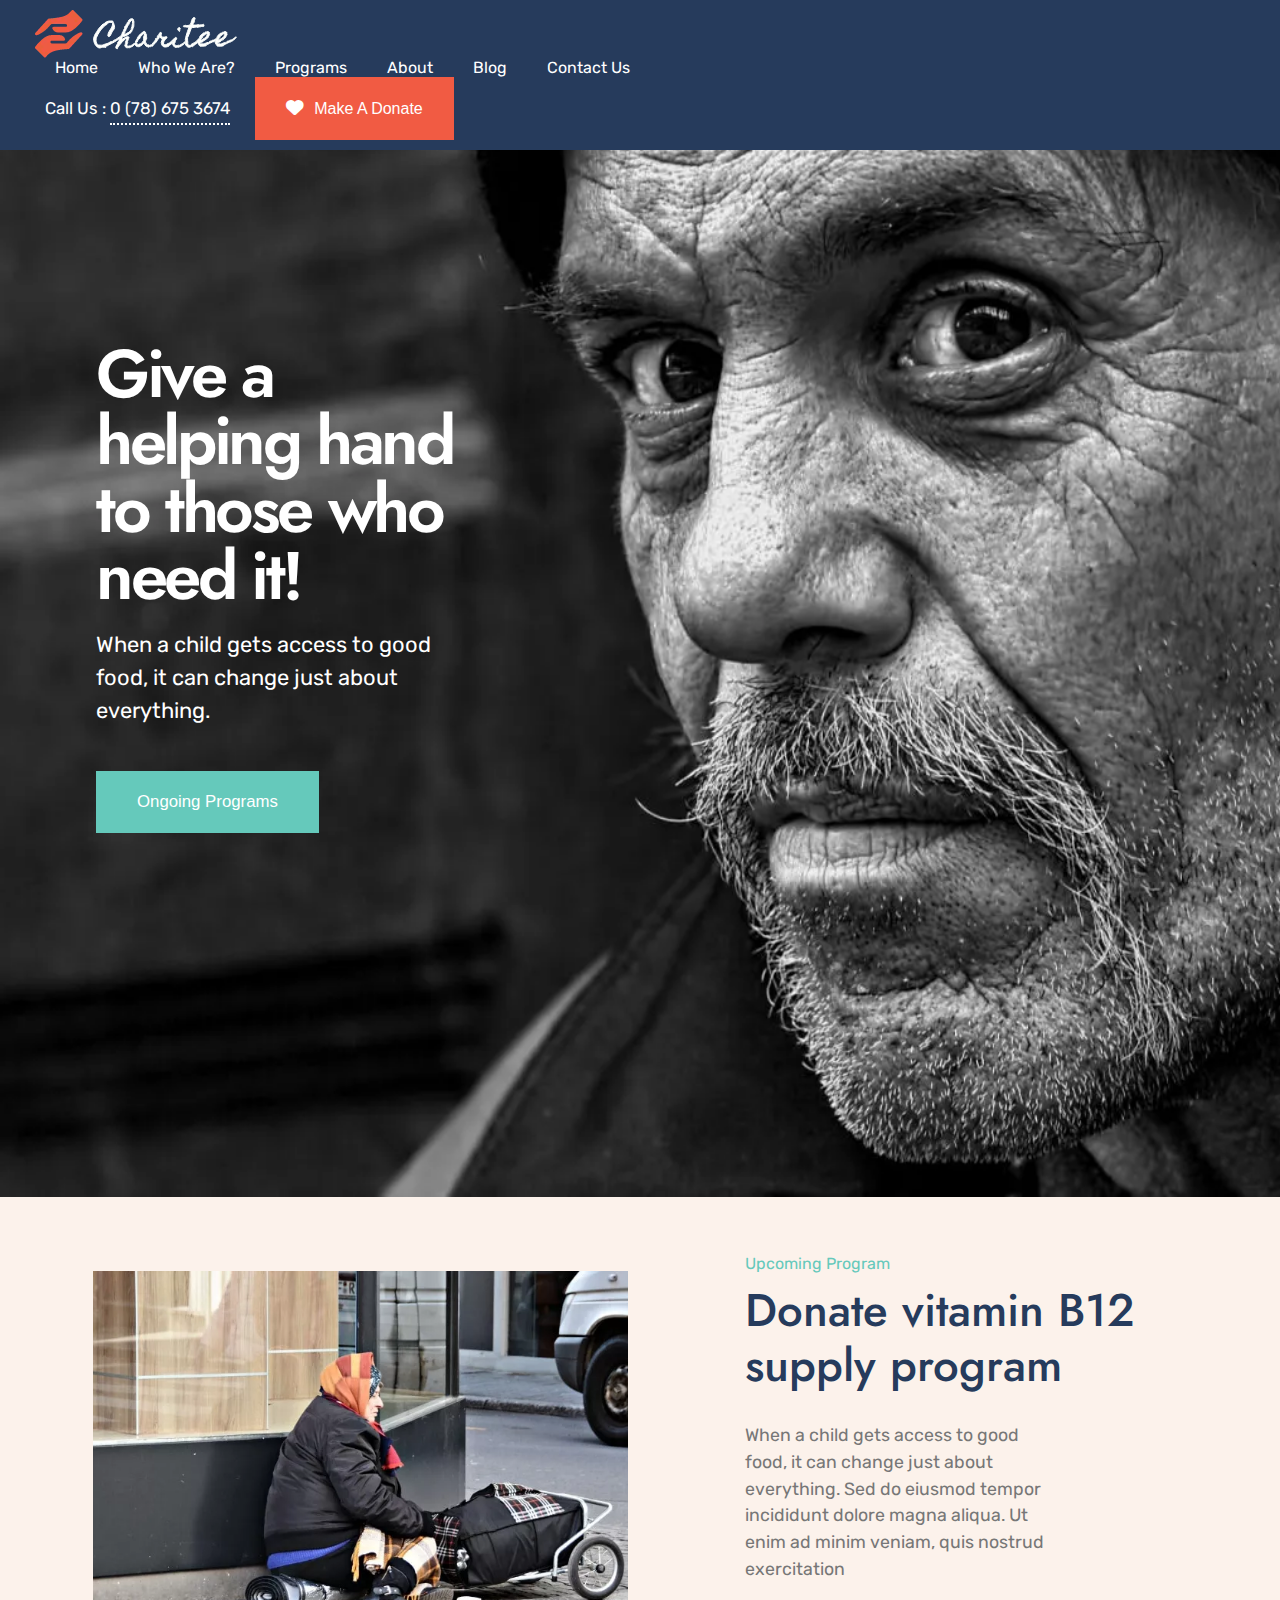
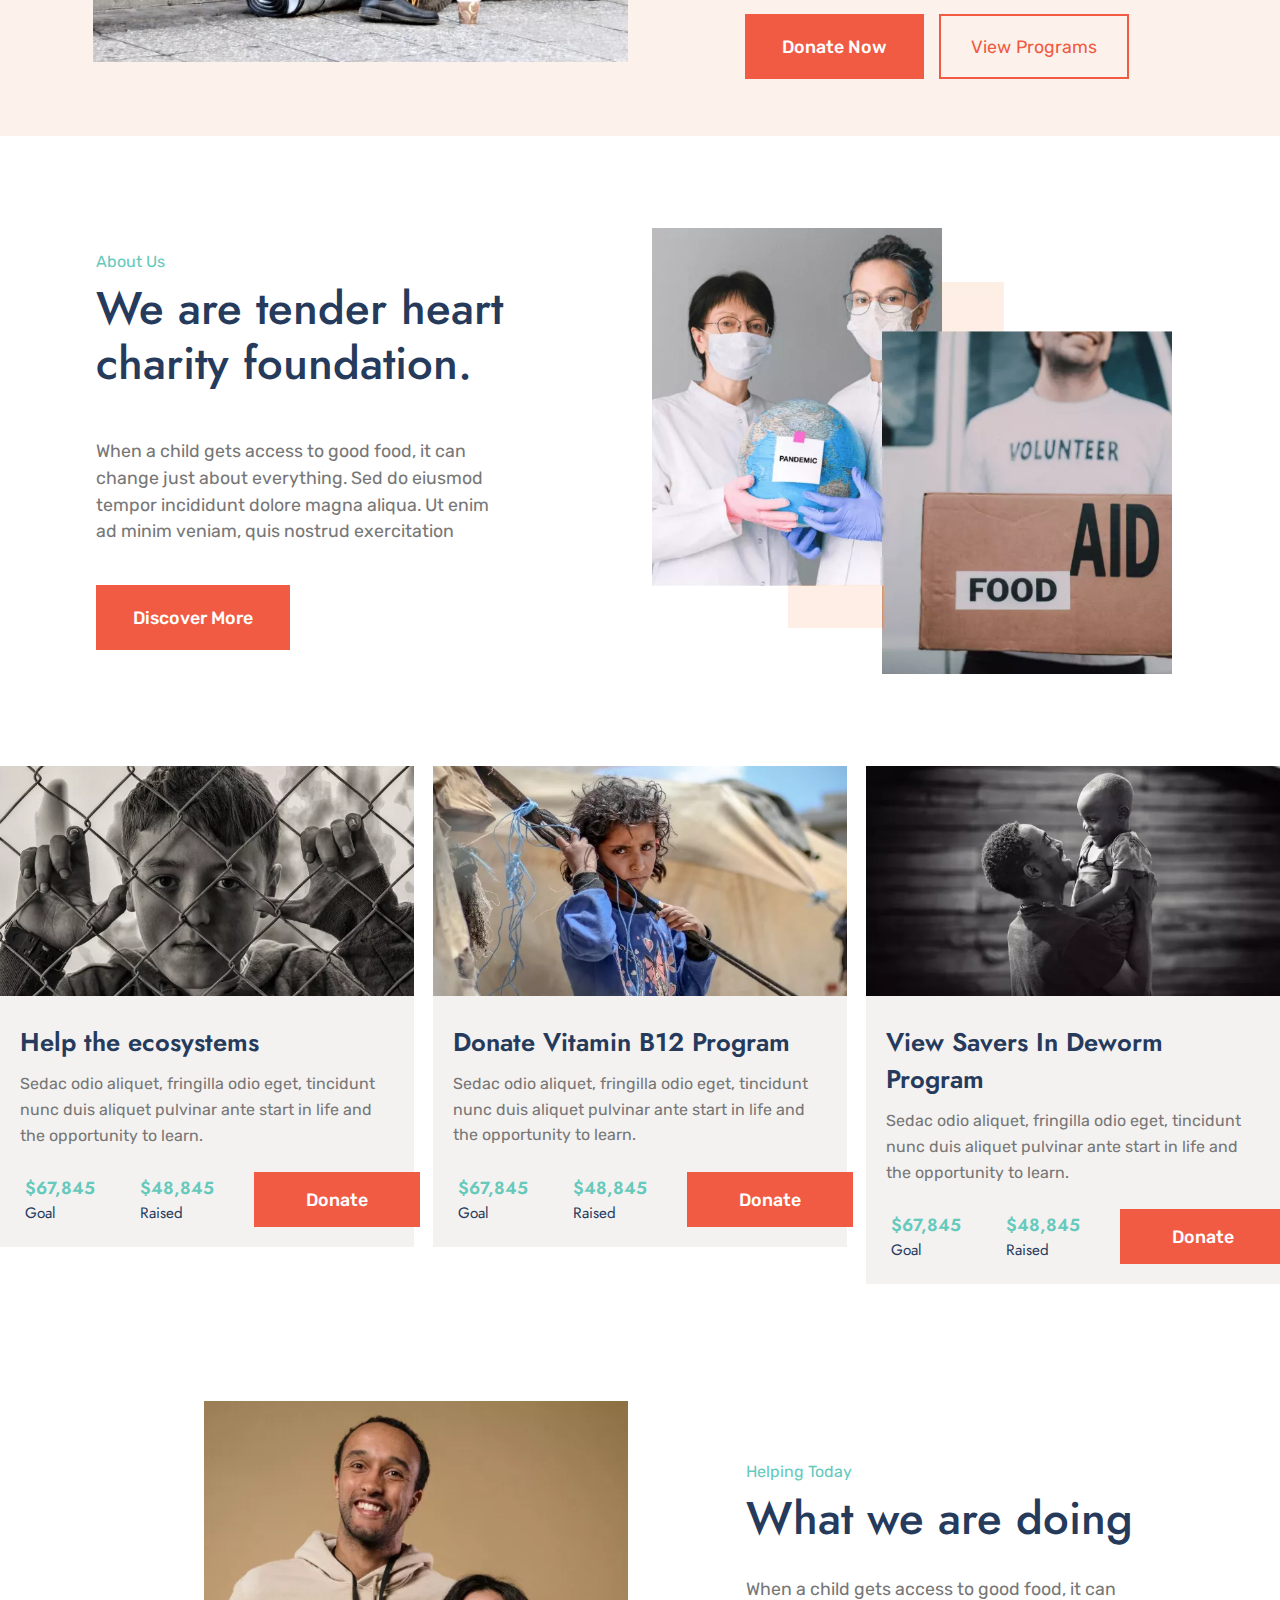
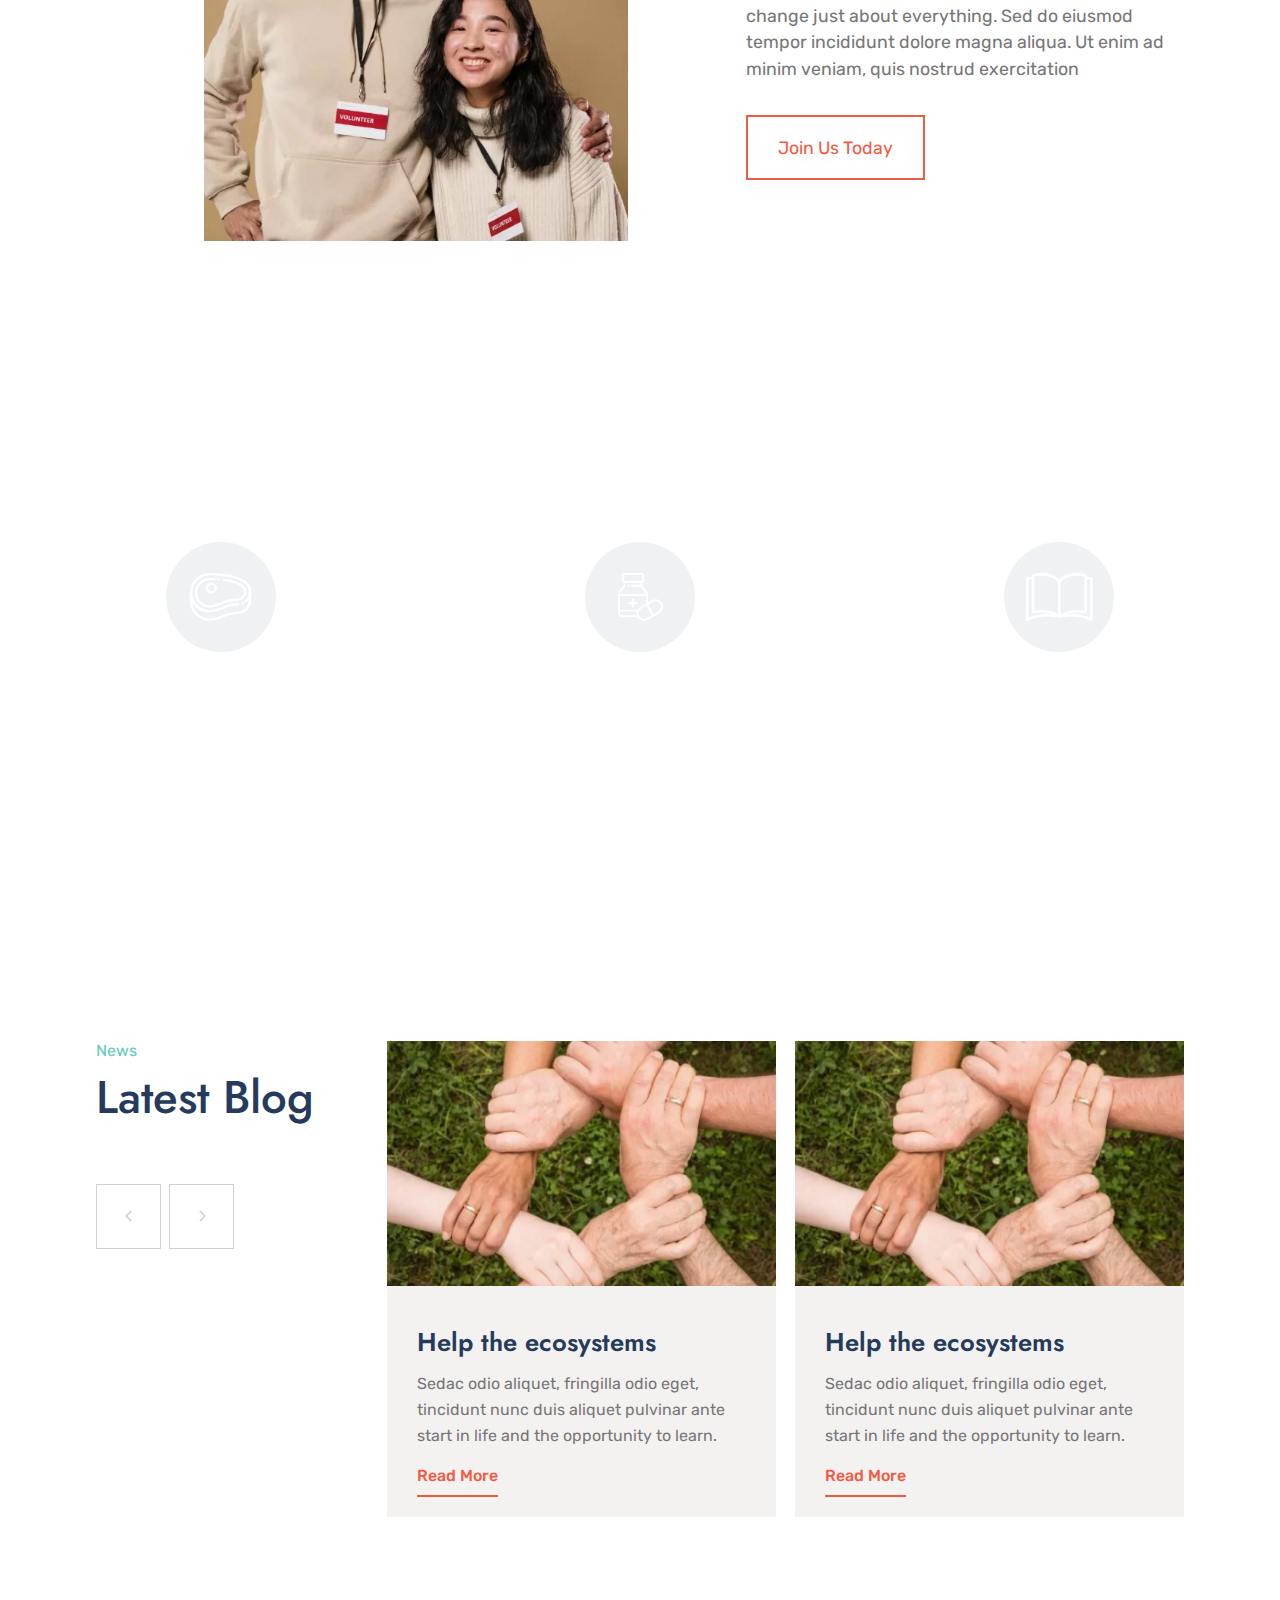
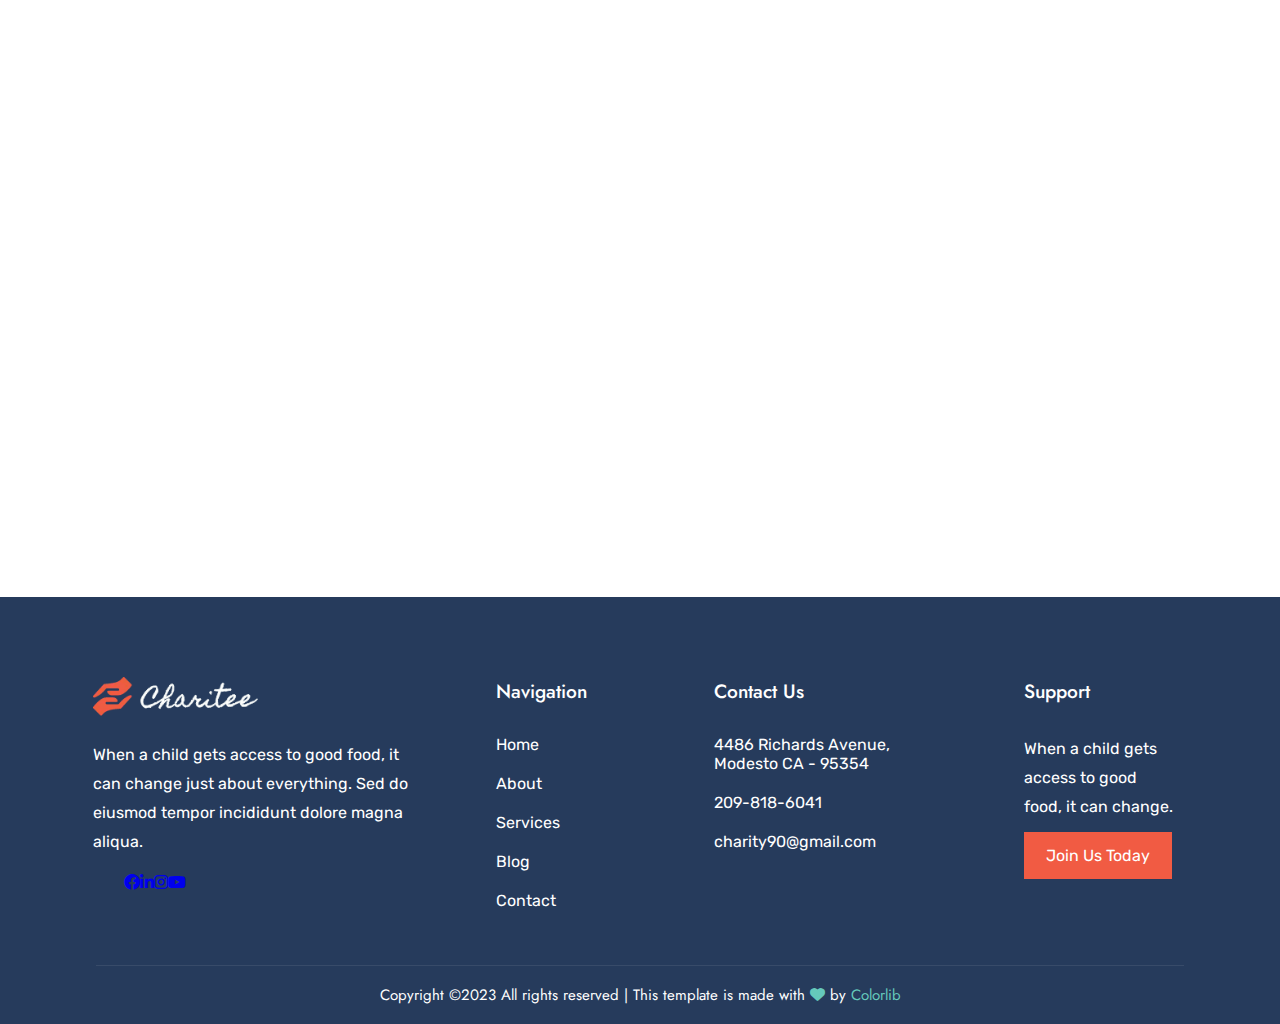
<file: index.html>
<!DOCTYPE html>
<html lang="en">
  <head>
    <meta charset="UTF-8" />
    <meta name="viewport" content="width=device-width, initial-scale=1.0" />
    <title>Ass6</title>
    <link
      href="https://fonts.googleapis.com/css2?family=Jost:wght@100;200;300;400;500;600;700;800;900&family=Rubik:wght@300;400;500;600;700;800;900&display=swap"
      rel="stylesheet"
    />
    <link rel="stylesheet" href="CSS/all.min.css" />
    <link rel="stylesheet" href="CSS/style.css" />
  </head>
  <body>
    <!-- <NAVBAR> -->
    <section class="nav">
      <div class="row">
        <div class="col">
          <div class="row Links">
            <div class="logo">
              <img src="Images/Home/logo.webp" alt="" />
            </div>
            <div class="links">
              <ul class="row">
                <li><a href="#">Home</a></li>
                <li><a href="we-are.html">Who We Are?</a></li>
                <li><a href="programs.html">Programs</a></li>
                <li><a href="about.html">About</a></li>
                <li><a href="blog.html">Blog</a></li>
                <!-- <li><a href="blog-details.html">Blog</a></li> -->
                <li><a href="contact-us.html">Contact Us</a></li>
              </ul>
            </div>
          </div>
        </div>
        <div class="col">
          <p>Call Us : <a>0 (78) 675 3674</a></p>
          <button>
            <i class="fa fa-heart"> </i><a href="#">Make A Donate</a>
          </button>
        </div>
      </div>
    </section>
    <!-- </NAVBAR> -->

    <!-- <HOME> -->
    <section class="home">
      <div class="container">
        <div class="row">
          <div class="col-4">
            <div class="data">
              <h1>Give a helping hand to those who need it!</h1>
              <p>
                When a child gets access to good food, it can change just about
                everything.
              </p>
              <button class="btn"><a href="#">Ongoing Programs</a></button>
            </div>
          </div>
        </div>
      </div>
    </section>
    <!-- </HOME> -->

    <!-- <UPCOMING> -->
    <section class="UpComing">
      <div class="container">
        <div class="row">
          <div class="col-6">
            <div class="img">
              <img
                src="Images/Home/about1.webp"
                alt="Donate vitamin B12 supply program"
              />
            </div>
          </div>
          <div class="col-5">
            <div class="data">
              <h4 class="title">Upcoming Program</h4>
              <h2>Donate vitamin B12 supply program</h2>
              <p>
                When a child gets access to good food, it can change just about
                everything. Sed do eiusmod tempor incididunt dolore magna
                aliqua. Ut enim ad minim veniam, quis nostrud exercitation
              </p>
              <button class="btn"><a href="#">Donate Now</a></button>
              <button class="btn"><a href="#">View Programs</a></button>
            </div>
          </div>
        </div>
      </div>
    </section>
    <!-- <UPCOMING> -->

    <!-- <About Us> -->
    <section class="AboutUs">
      <div class="container">
        <div class="row">
          <div class="col-6">
            <div class="data">
              <h4 class="title">About Us</h4>
              <h2>We are tender heart charity foundation.</h2>
              <p>
                When a child gets access to good food, it can change just about
                everything. Sed do eiusmod tempor incididunt dolore magna
                aliqua. Ut enim ad minim veniam, quis nostrud exercitation
              </p>
              <button class="btn"><a href="#">Discover More</a></button>
            </div>
          </div>
          <div class="col-6">
            <div class="img">
              <img
                src="Images/Home/about2.webp"
                alt="Donate vitamin B12 supply program"
              />
            </div>
          </div>
        </div>
      </div>
    </section>
    <!-- <About Us> -->

    <!-- <Goals> -->
    <section class="goals">
      <div class="row">
        <div class="col-4">
          <div class="item">
            <div class="Img">
              <img src="Images/Home/blog1.webp" alt="" />
            </div>
            <div class="data">
              <h4>Help the ecosystems</h4>
              <p>
                Sedac odio aliquet, fringilla odio eget, tincidunt nunc duis
                aliquet pulvinar ante start in life and the opportunity to
                learn.
              </p>
              <div class="row">
                <div class="col-4">
                  <div>
                    <h5 class="price">$67,845</h5>
                    <span>Goal</span>
                  </div>
                </div>
                <div class="col-4">
                  <div>
                    <h5 class="price">$48,845</h5>
                    <span>Raised</span>
                  </div>
                </div>
                <div class="col-4">
                  <button><a href="#">Donate</a></button>
                </div>
              </div>
            </div>
          </div>
        </div>
        <div class="col-4">
          <div class="item">
            <div class="Img">
              <img src="Images/Home/blog2.webp" alt="" />
            </div>
            <div class="data">
              <h4>Donate Vitamin B12 Program</h4>
              <p>
                Sedac odio aliquet, fringilla odio eget, tincidunt nunc duis
                aliquet pulvinar ante start in life and the opportunity to
                learn.
              </p>
              <div class="row">
                <div class="col-4">
                  <div>
                    <h5 class="price">$67,845</h5>
                    <span>Goal</span>
                  </div>
                </div>
                <div class="col-4">
                  <div>
                    <h5 class="price">$48,845</h5>
                    <span>Raised</span>
                  </div>
                </div>
                <div class="col-4">
                  <button><a href="#">Donate</a></button>
                </div>
              </div>
            </div>
          </div>
        </div>
        <div class="col-4">
          <div class="item">
            <div class="Img">
              <img src="Images/Home/blog3.webp" alt="" />
            </div>
            <div class="data">
              <h4>View Savers In Deworm Program</h4>
              <p>
                Sedac odio aliquet, fringilla odio eget, tincidunt nunc duis
                aliquet pulvinar ante start in life and the opportunity to
                learn.
              </p>
              <div class="row">
                <div class="col-4">
                  <div>
                    <h5 class="price">$67,845</h5>
                    <span>Goal</span>
                  </div>
                </div>
                <div class="col-4">
                  <div>
                    <h5 class="price">$48,845</h5>
                    <span>Raised</span>
                  </div>
                </div>
                <div class="col-4">
                  <button><a href="#">Donate</a></button>
                </div>
              </div>
            </div>
          </div>
        </div>
      </div>
    </section>
    <!-- </Goals> -->

    <!-- <HELPING>  -->
    <section class="helping">
      <div class="container">
        <div class="row">
          <div class="col-6">
            <div class="img">
              <img
                src="Images/Home/helping.webp"
                alt="Donate vitamin B12 supply program"
              />
            </div>
          </div>
          <div class="col-5">
            <div class="data">
              <h4 class="title">helping today</h4>
              <h2>What we are doing</h2>
              <p>
                When a child gets access to good food, it can change just about
                everything. Sed do eiusmod tempor incididunt dolore magna
                aliqua. Ut enim ad minim veniam, quis nostrud exercitation
              </p>
              <button class="btn"><a href="#">join us today</a></button>
            </div>
          </div>
        </div>
      </div>
    </section>
    <!-- </HELPING>  -->

    <!-- HowWeHelpPeople -->
    <section class="HowWe">
      <div class="container">
        <h4 class="title">helping today</h4>
        <h2>How we help people</h2>
        <div class="row">
          <div class="col-3">
            <div class="Icon">
              <img src="Images/Home/ico1.svg" alt="" />
            </div>
            <h4>Pure Food & Water</h4>
            <p>
              Odio aliquet, fringilla odio eget, tincidunt nunc duis aliquet
              pulvinar ante employees and organizations to support.
            </p>
          </div>
          <div class="col-3">
            <div class="Icon">
              <img src="Images/Home/ico2.svg" alt="" />
            </div>
            <h4>Health & Medicine</h4>
            <p>
              Odio aliquet, fringilla odio eget, tincidunt nunc duis aliquet
              pulvinar ante employees and organizations to support.
            </p>
          </div>
          <div class="col-3">
            <div class="Icon">
              <img src="Images/Home/ico3.svg" alt="" />
            </div>
            <h4>Education</h4>
            <p>
              Odio aliquet, fringilla odio eget, tincidunt nunc duis aliquet
              pulvinar ante employees and organizations to support.
            </p>
          </div>
        </div>
      </div>
    </section>
    <!-- HowWeHelpPeople -->

    <!-- <NEWS> -->
    <section class="news">
      <div class="container">
        <div class="row">
          <div class="col-3">
            <h4 class="title">news</h4>
            <h2>latest blog</h2>
            <button class="dir">
              <i class="fa-regular fa-angle-left"></i>
            </button>
            <button class="dir">
              <i class="fa-regular fa-angle-right"></i>
            </button>
          </div>
          <div class="col-4">
            <div class="item">
              <div class="Img">
                <img src="Images/Home/blog4.webp" alt="" />
              </div>
              <div class="data">
                <h4>Help the ecosystems</h4>
                <p>
                  Sedac odio aliquet, fringilla odio eget, tincidunt nunc duis
                  aliquet pulvinar ante start in life and the opportunity to
                  learn.
                </p>
                <a href="#">read more</a>
              </div>
            </div>
          </div>
          <div class="col-4">
            <div class="item">
              <div class="Img">
                <img src="Images/Home/blog4.webp" alt="" />
              </div>
              <div class="data">
                <h4>Help the ecosystems</h4>
                <p>
                  Sedac odio aliquet, fringilla odio eget, tincidunt nunc duis
                  aliquet pulvinar ante start in life and the opportunity to
                  learn.
                </p>
                <a href="#">read more</a>
              </div>
            </div>
          </div>
        </div>
      </div>
    </section>
    <!-- </NEWS> -->

    <!-- <MAP> -->
    <section class="map">
      <iframe
        src="https://www.google.com/maps/embed?pb=!1m18!1m12!1m3!1d2881.618081072806!2d31.302926389507455!3d30.10355008983108!2m3!1f0!2f0!3f0!3m2!1i1024!2i768!4f13.1!3m3!1m2!1s0x145815ab5fefddbf%3A0xe6d718409952e5a5!2sEtoile%20Patisserie%20%26%20Caf%C3%A9!5e0!3m2!1sen!2seg!4v1695114884053!5m2!1sen!2seg"
        width="800"
        height="600"
        style="border: 0"
        allowfullscreen=""
        loading="lazy"
        referrerpolicy="no-referrer-when-downgrade"
      ></iframe>
    </section>
    <!-- </MAP> -->

    <!-- <FOOTER> -->
    <section class="copy">
      <div class="container">
        <div class="row">
          <div class="col-4">
            <img src="Images/Home/logo.webp" alt="" />
            <p>
              When a child gets access to good food, it can change just about
              everything. Sed do eiusmod tempor incididunt dolore magna aliqua.
            </p>
            <div class="Icons row">
              <a href="#"><i class="fa-brands fa-facebook"></i></a>
              <a href="#"><i class="fa-brands fa-linkedin-in"></i></a>
              <a href="#"><i class="fa-brands fa-instagram"></i></a>
              <a href="#"><i class="fa-brands fa-youtube"></i></a>
            </div>
          </div>
          <div class="col-2">
            <h3>Navigation</h3>
            <ul>
              <li><a href="#">Home</a></li>
              <li><a href="#">About</a></li>
              <li><a href="#">Services</a></li>
              <li><a href="#">Blog</a></li>
              <li><a href="#">Contact</a></li>
            </ul>
          </div>
          <div class="col-4">
            <h3>Contact Us</h3>
            <ul>
              <li><a href="#">4486 Richards Avenue, Modesto CA - 95354</a></li>
              <li><a href="#">209-818-6041</a></li>
              <li><a href="#">charity90@gmail.com</a></li>
            </ul>
          </div>
          <div class="col-2">
            <h3>Support</h3>
            <p>When a child gets access to good food, it can change.</p>
            <button><a href="#">join us today</a></button>
          </div>
        </div>
        <div class="copywrite">
          <p>
            Copyright ©2023 All rights reserved | This template is made with
            <i class="fa fa-heart"></i> by <span>Colorlib</span>
          </p>
        </div>
      </div>
    </section>
    <!-- </FOOTER> -->
  </body>
</html>
</file>
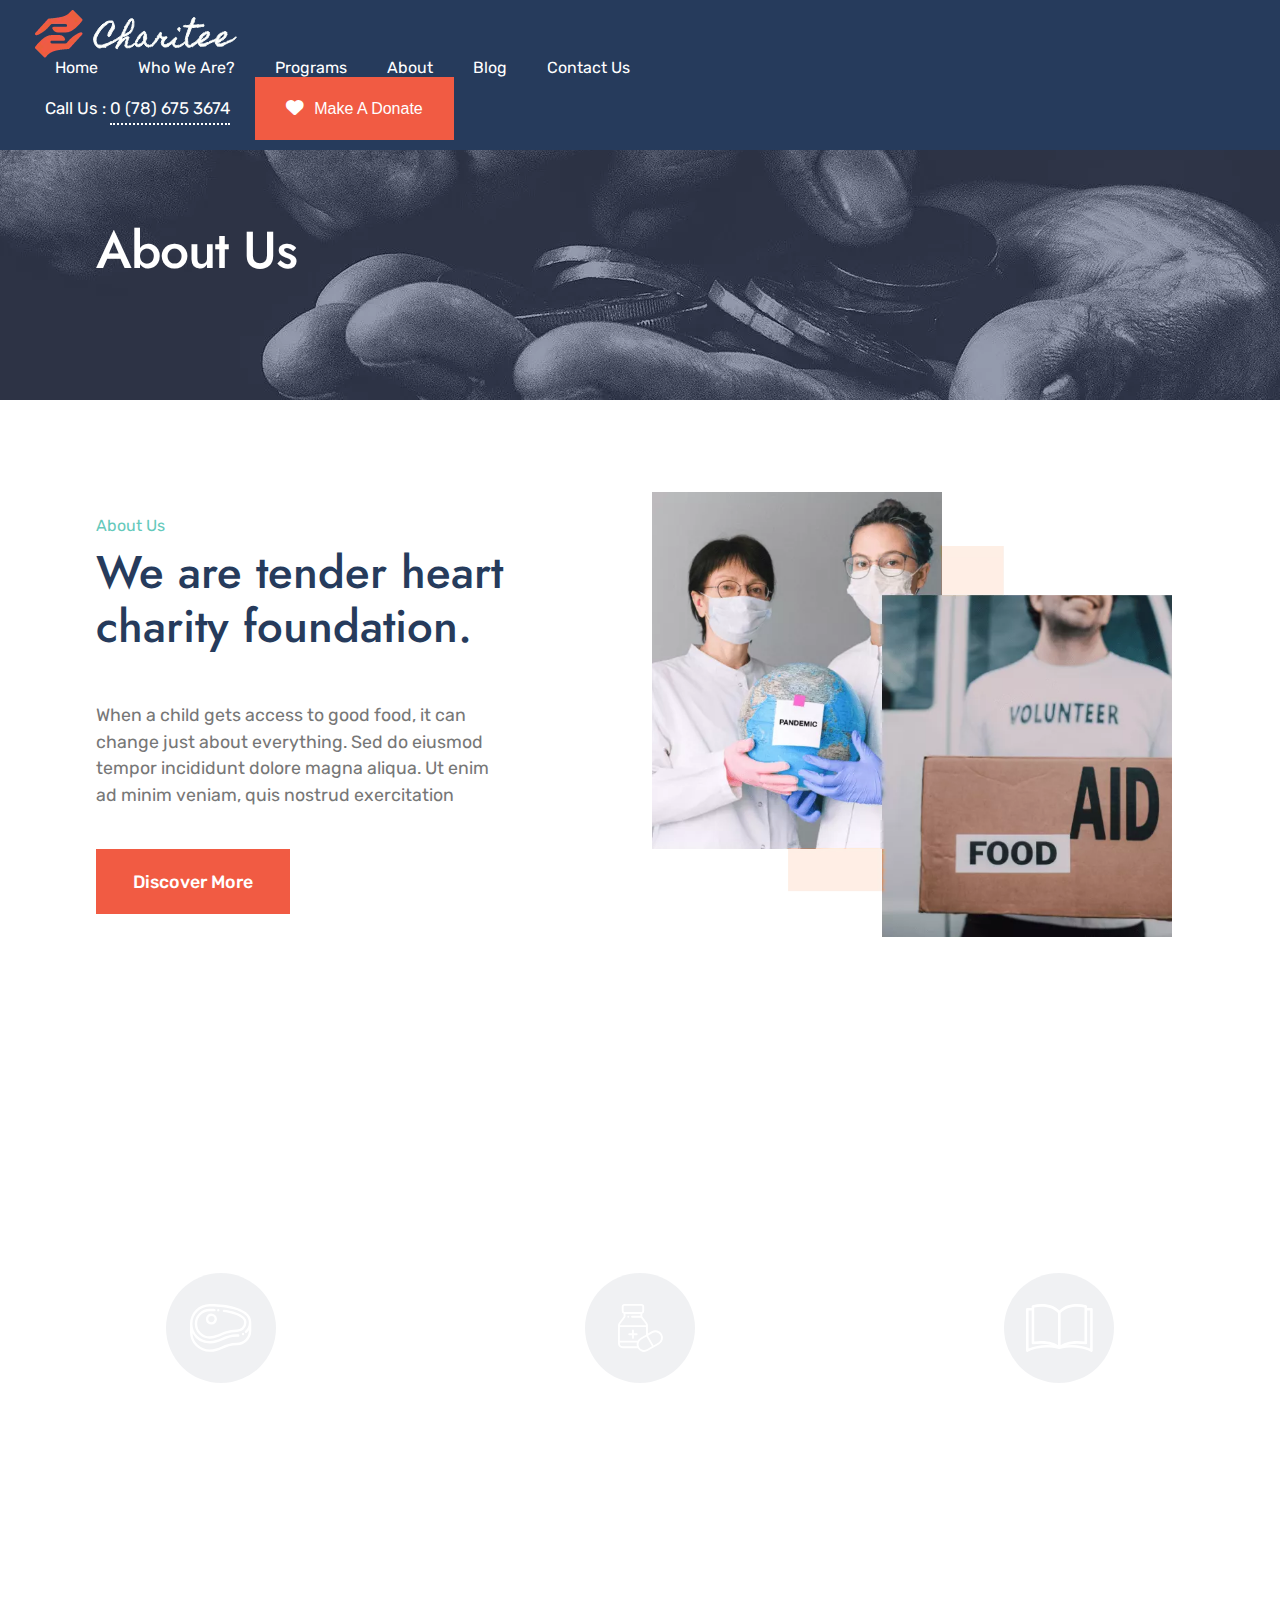
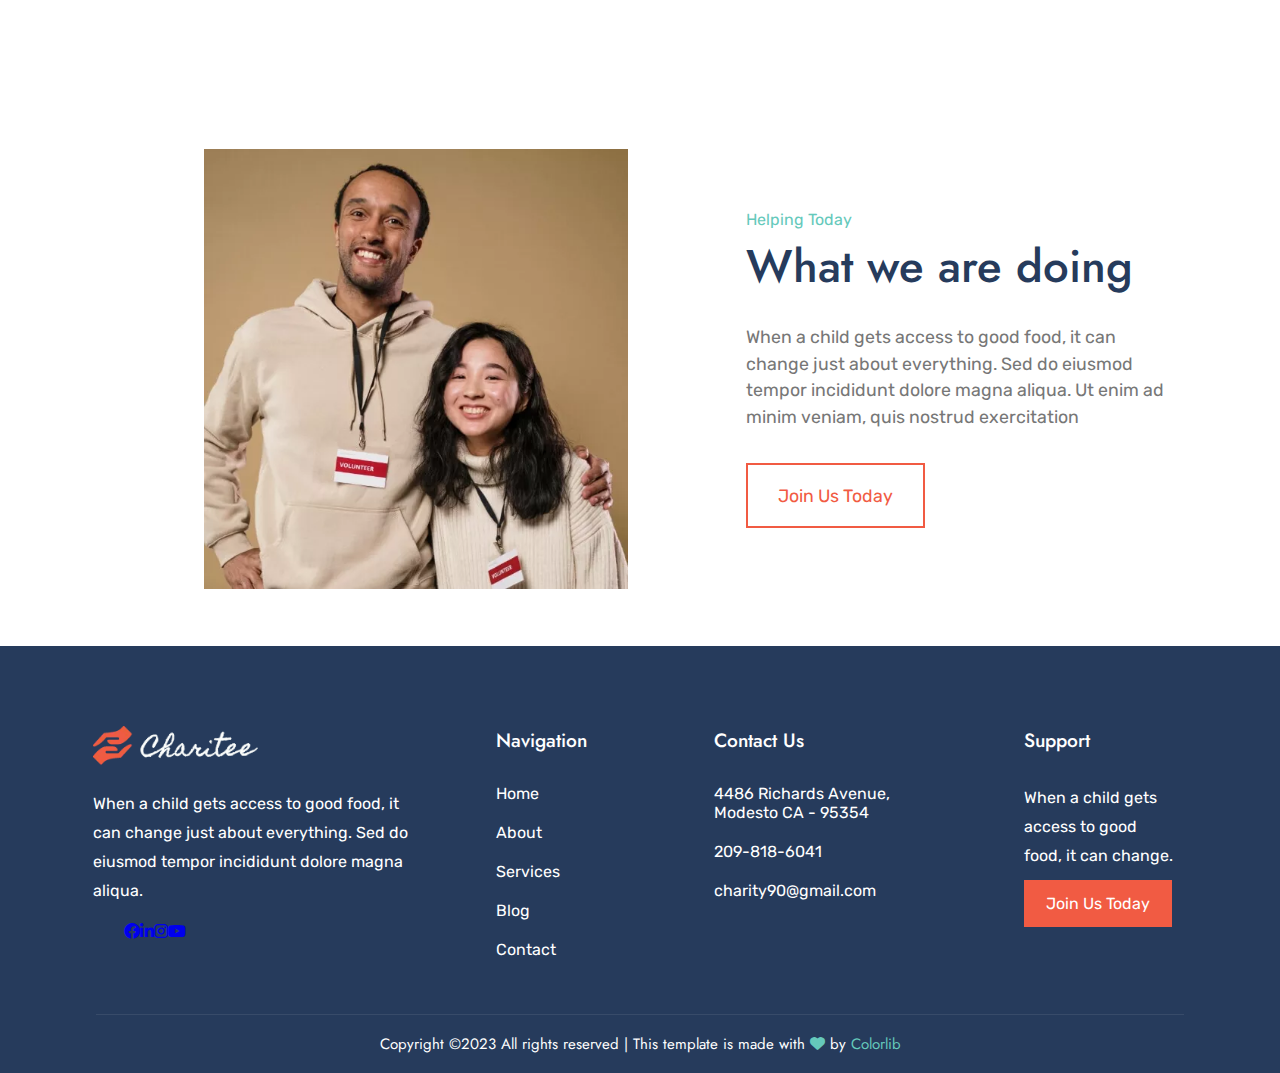
<file: about.html>
<!DOCTYPE html>
<html lang="en">
    <head>
        <meta charset="UTF-8" />
        <meta name="viewport" content="width=device-width, initial-scale=1.0" />
        <title>Ass6</title>
        <link
            href="https://fonts.googleapis.com/css2?family=Jost:wght@100;200;300;400;500;600;700;800;900&family=Rubik:wght@300;400;500;600;700;800;900&display=swap"
            rel="stylesheet"
        />
        <link rel="stylesheet" href="CSS/all.min.css" />
        <link rel="stylesheet" href="CSS/style.css" />
    </head>
    <body>
        <!-- <NAVBAR> -->
        <section class="nav">
            <div class="row">
                <div class="col">
                    <div class="row Links">
                        <div class="logo">
                            <img src="Images/Home/logo.webp" alt="" />
                        </div>
                        <div class="links">
                            <ul class="row">
                                <li><a href="#">Home</a></li>
                                <li><a href="we-are.html">Who We Are?</a></li>
                                <li><a href="programs.html">Programs</a></li>
                                <li><a href="about.html">About</a></li>
                                <li><a href="blog.html">Blog</a></li>
                                <!-- <li><a href="blog-details.html">Blog</a></li> -->
                                <li><a href="contact-us.html">Contact Us</a></li>
                            </ul>
                        </div>
                    </div>
                </div>
                <div class="col">
                    <p>Call Us : <a>0 (78) 675 3674</a></p>
                    <button><i class="fa fa-heart"> </i><a href="#">Make A Donate</a></button>
                </div>
            </div>
        </section>
        <!-- </NAVBAR> -->

        <!-- <HEAD-SEC> -->
        <div class="head-sec">
            <div class="row">
                <div class="container">
                    <div class="data">
                        <h2>About Us</h2>
                    </div>
                </div>
            </div>
        </div>
        <!-- </HEAD-SEC> -->

        <!-- <About Us> -->
        <section class="AboutUs">
            <div class="container">
                <div class="row">
                    <div class="col-6">
                        <div class="data">
                            <h4 class="title">About Us</h4>
                            <h2>We are tender heart charity foundation.</h2>
                            <p>
                                When a child gets access to good food, it can change just about
                                everything. Sed do eiusmod tempor incididunt dolore magna aliqua. Ut
                                enim ad minim veniam, quis nostrud exercitation
                            </p>
                            <button class="btn"><a href="#">Discover More</a></button>
                        </div>
                    </div>
                    <div class="col-6">
                        <div class="img">
                            <img
                                src="Images/Home/about2.webp"
                                alt="Donate vitamin B12 supply program"
                            />
                        </div>
                    </div>
                </div>
            </div>
        </section>
        <!-- <About Us> -->

        <!-- HowWeHelpPeople -->
        <section class="HowWe">
            <div class="container">
                <h4 class="title">helping today</h4>
                <h2>What we are doing</h2>
                <div class="row">
                    <div class="col-3">
                        <div class="Icon">
                            <img src="Images/Home/ico1.svg" alt="" />
                        </div>
                        <h4>Pure Food & Water</h4>
                        <p>
                            Odio aliquet, fringilla odio eget, tincidunt nunc duis aliquet pulvinar
                            ante employees and organizations to support.
                        </p>
                    </div>
                    <div class="col-3">
                        <div class="Icon">
                            <img src="Images/Home/ico2.svg" alt="" />
                        </div>
                        <h4>Health & Medicine</h4>
                        <p>
                            Odio aliquet, fringilla odio eget, tincidunt nunc duis aliquet pulvinar
                            ante employees and organizations to support.
                        </p>
                    </div>
                    <div class="col-3">
                        <div class="Icon">
                            <img src="Images/Home/ico3.svg" alt="" />
                        </div>
                        <h4>Education</h4>
                        <p>
                            Odio aliquet, fringilla odio eget, tincidunt nunc duis aliquet pulvinar
                            ante employees and organizations to support.
                        </p>
                    </div>
                </div>
            </div>
        </section>
        <!-- HowWeHelpPeople -->

        <!-- <HELPING>  -->
        <section class="helping">
            <div class="container">
                <div class="row">
                    <div class="col-6">
                        <div class="img">
                            <img
                                src="Images/Home/helping.webp"
                                alt="Donate vitamin B12 supply program"
                            />
                        </div>
                    </div>
                    <div class="col-5">
                        <div class="data">
                            <h4 class="title">helping today</h4>
                            <h2>What we are doing</h2>
                            <p>
                                When a child gets access to good food, it can change just about
                                everything. Sed do eiusmod tempor incididunt dolore magna aliqua. Ut
                                enim ad minim veniam, quis nostrud exercitation
                            </p>
                            <button class="btn"><a href="#">join us today</a></button>
                        </div>
                    </div>
                </div>
            </div>
        </section>
        <!-- </HELPING>  -->

        <!-- <FOOTER> -->
        <section class="copy">
            <div class="container">
                <div class="row">
                    <div class="col-4">
                        <img src="Images/Home/logo.webp" alt="" />
                        <p>
                            When a child gets access to good food, it can change just about
                            everything. Sed do eiusmod tempor incididunt dolore magna aliqua.
                        </p>
                        <div class="Icons row">
                            <a href="#"><i class="fa-brands fa-facebook"></i></a>
                            <a href="#"><i class="fa-brands fa-linkedin-in"></i></a>
                            <a href="#"><i class="fa-brands fa-instagram"></i></a>
                            <a href="#"><i class="fa-brands fa-youtube"></i></a>
                        </div>
                    </div>
                    <div class="col-2">
                        <h3>Navigation</h3>
                        <ul>
                            <li><a href="#">Home</a></li>
                            <li><a href="#">About</a></li>
                            <li><a href="#">Services</a></li>
                            <li><a href="#">Blog</a></li>
                            <li><a href="#">Contact</a></li>
                        </ul>
                    </div>
                    <div class="col-4">
                        <h3>Contact Us</h3>
                        <ul>
                            <li><a href="#">4486 Richards Avenue, Modesto CA - 95354</a></li>
                            <li><a href="#">209-818-6041</a></li>
                            <li><a href="#">charity90@gmail.com</a></li>
                        </ul>
                    </div>
                    <div class="col-2">
                        <h3>Support</h3>
                        <p>When a child gets access to good food, it can change.</p>
                        <button><a href="#">join us today</a></button>
                    </div>
                </div>
                <div class="copywrite">
                    <p>
                        Copyright ©2023 All rights reserved | This template is made with
                        <i class="fa fa-heart"></i> by <span>Colorlib</span>
                    </p>
                </div>
            </div>
        </section>
        <!-- </FOOTER> -->
    </body>
</html>
</file>
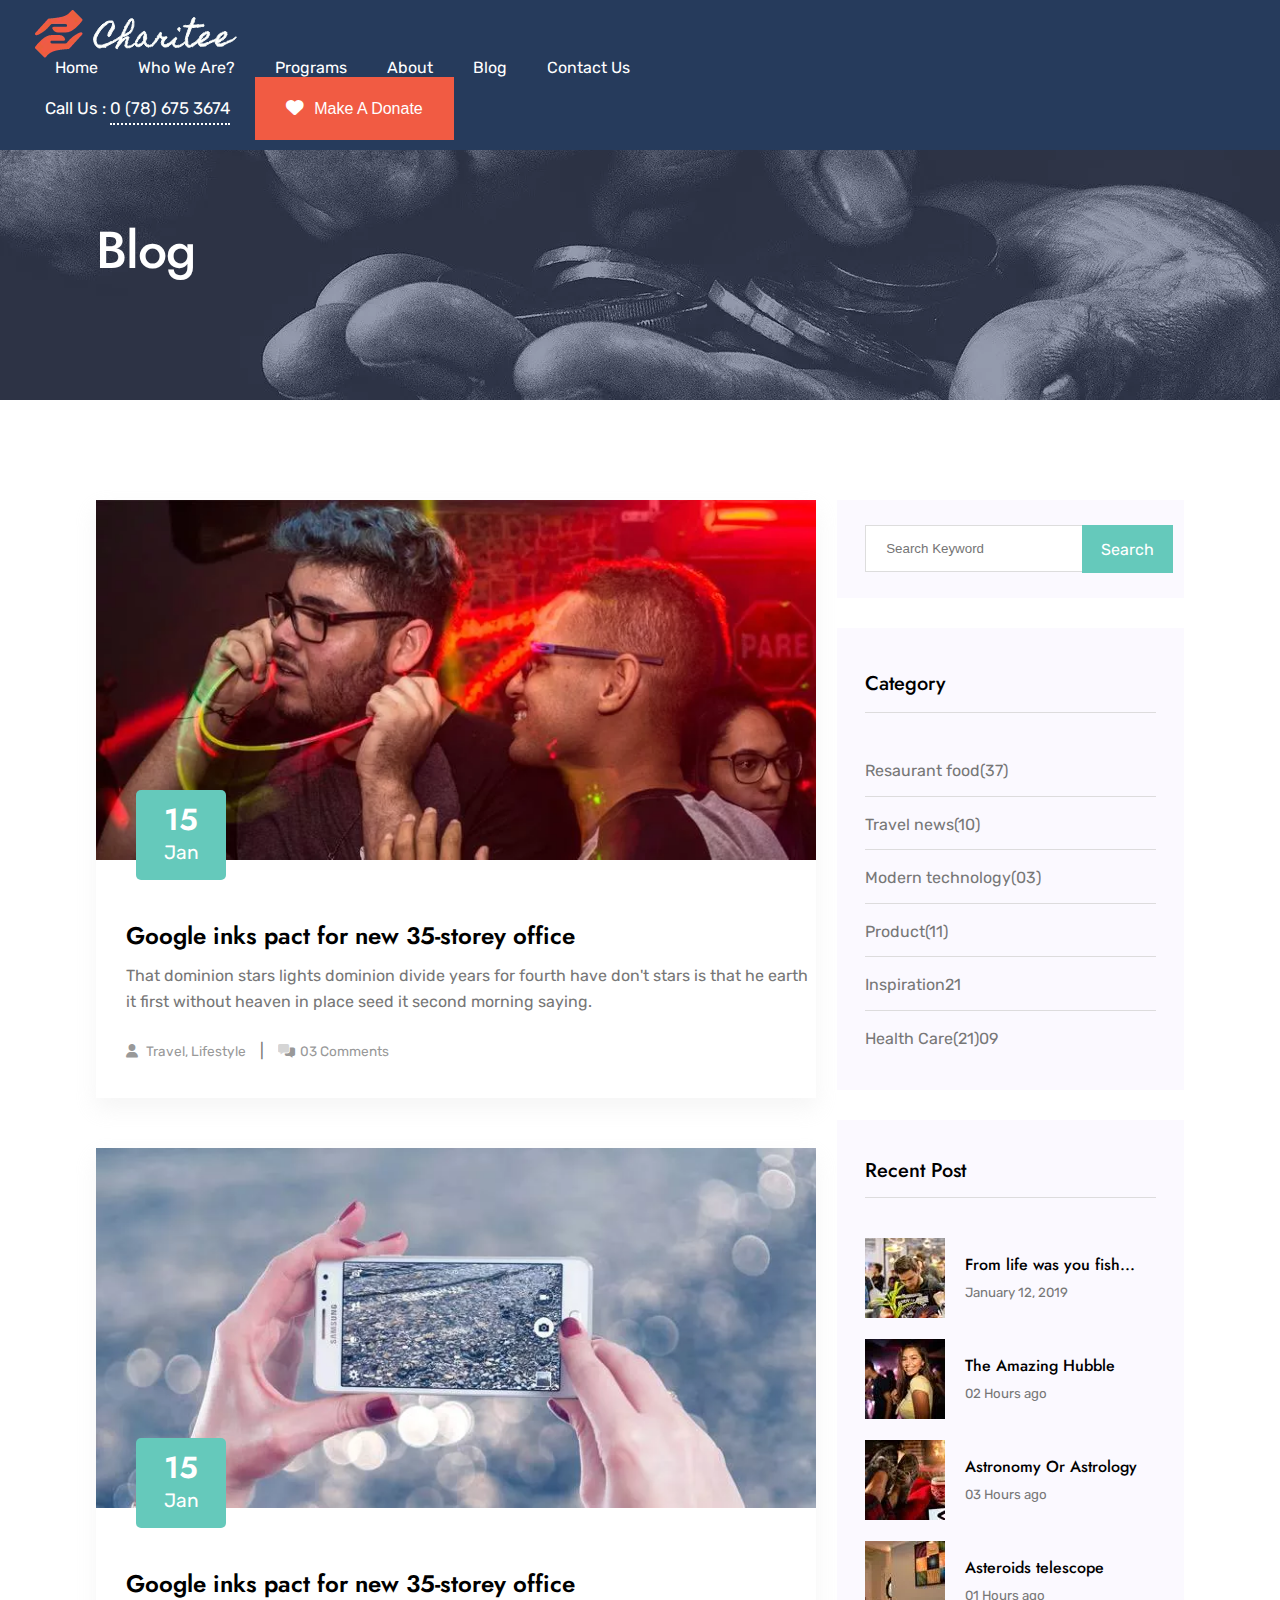
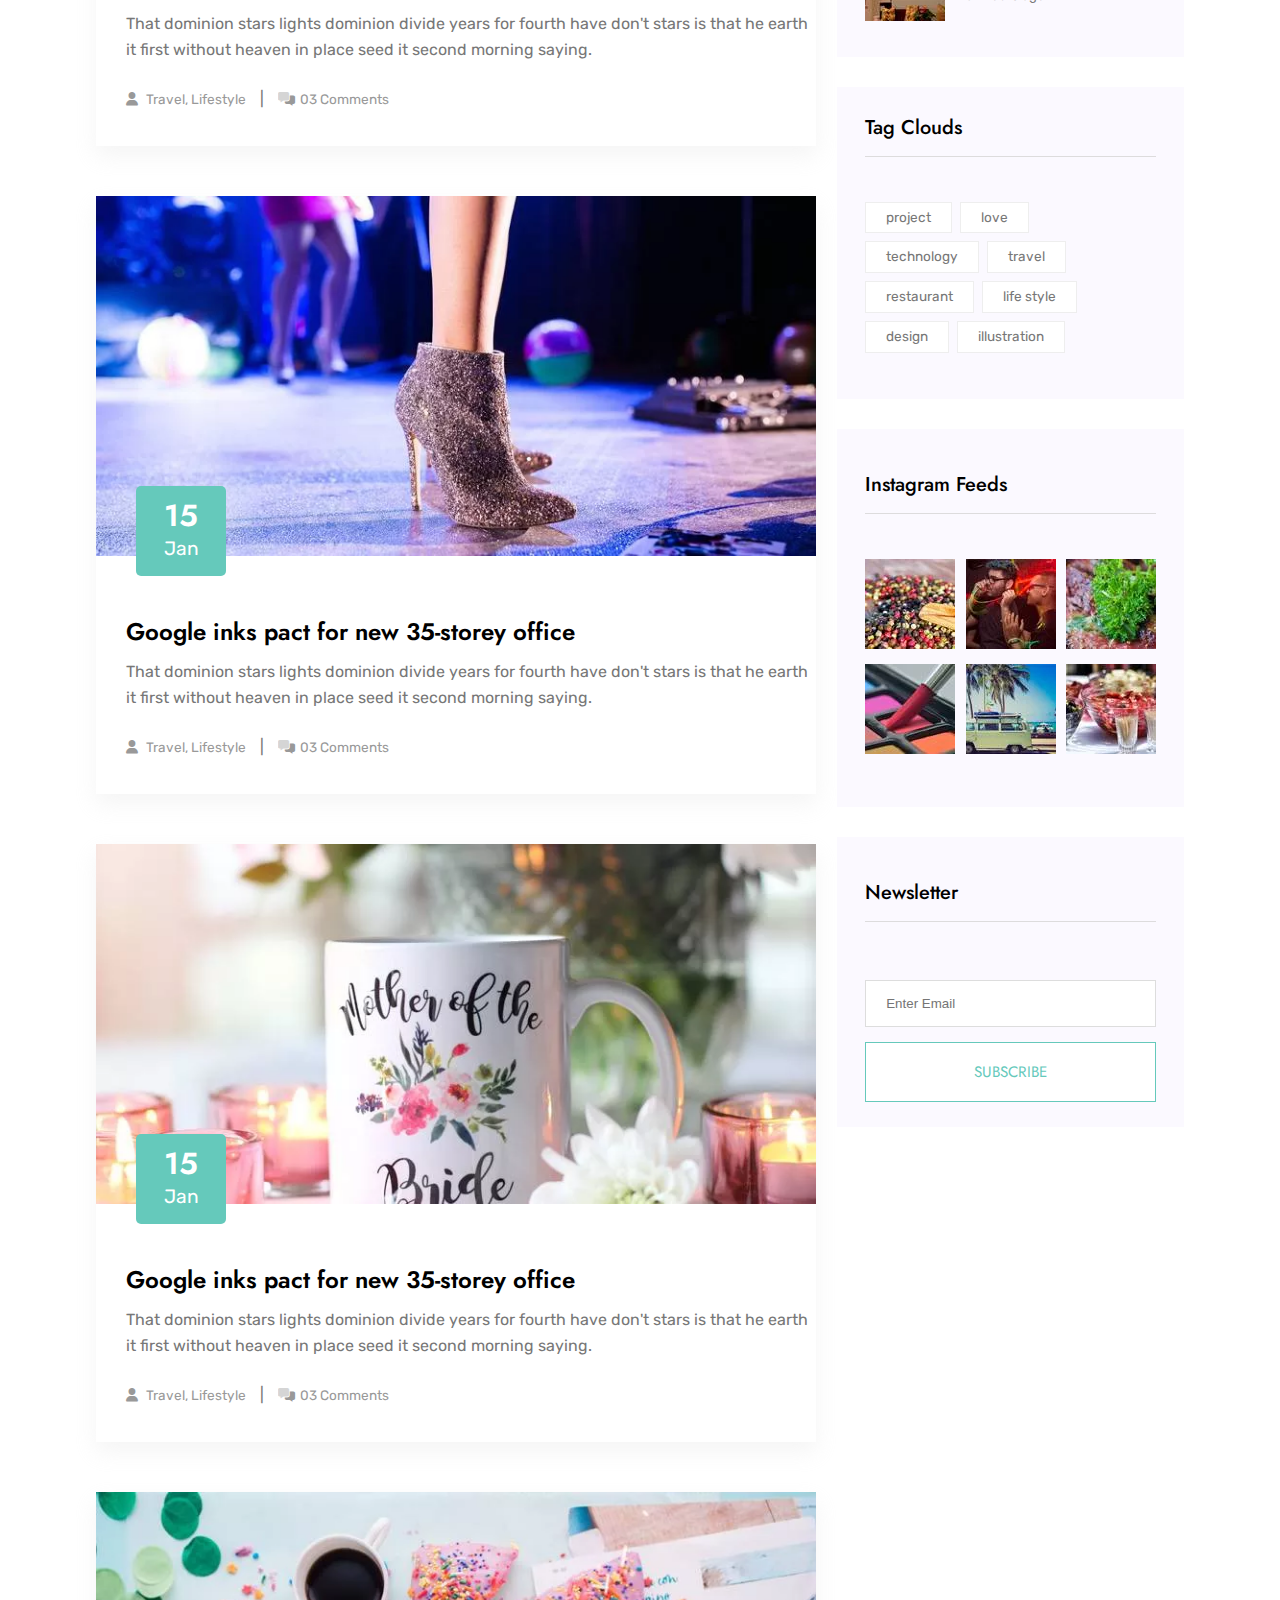
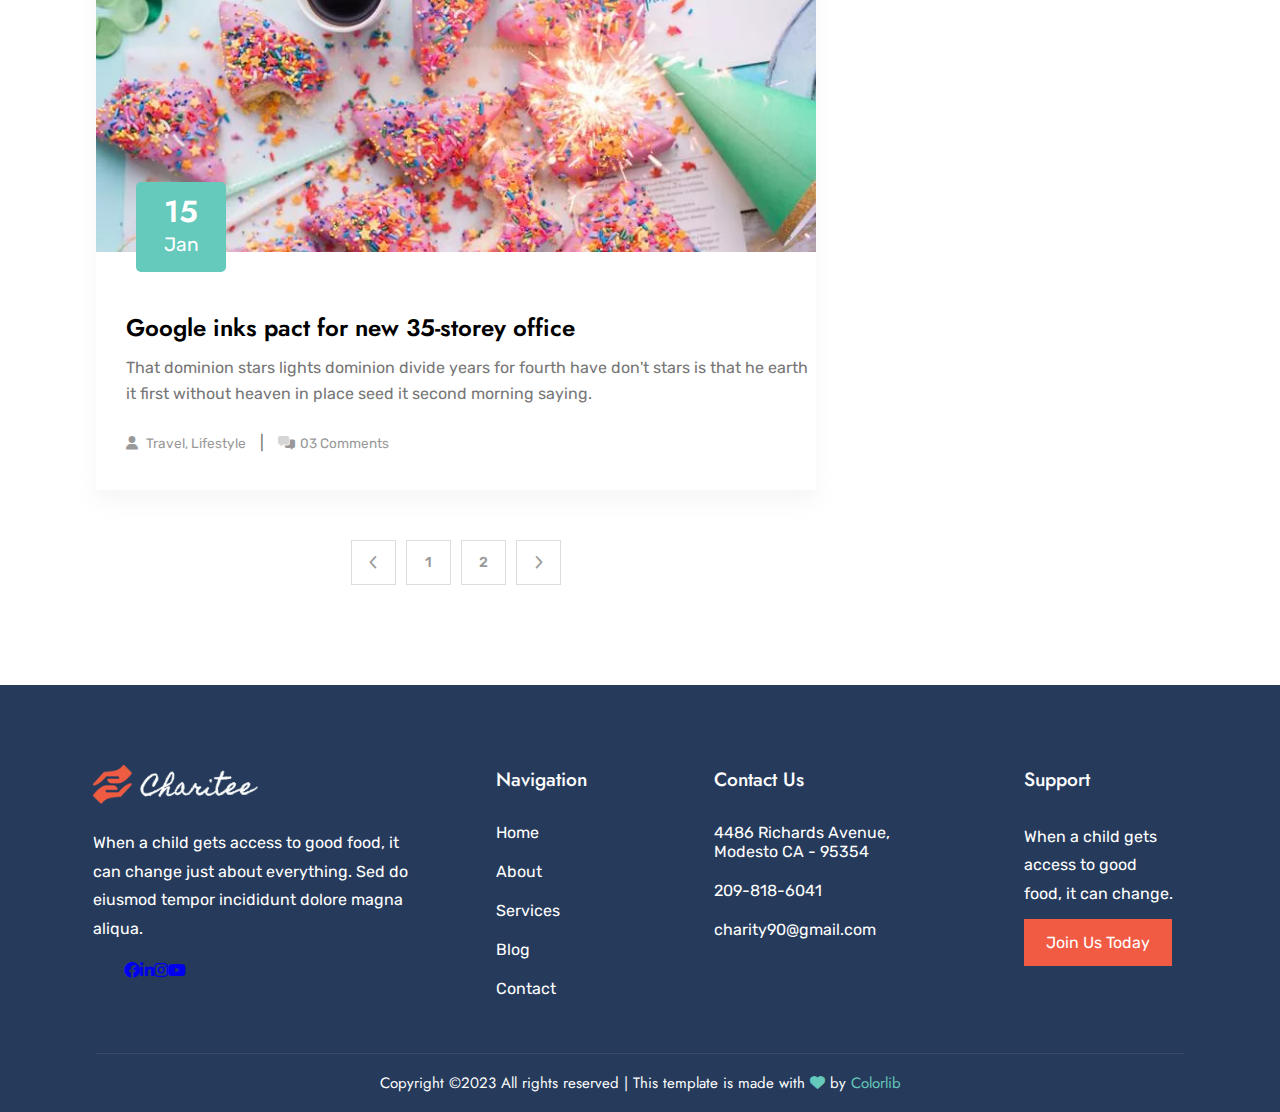
<file: blog.html>
<!DOCTYPE html>
<html lang="en">
    <head>
        <meta charset="UTF-8" />
        <meta name="viewport" content="width=device-width, initial-scale=1.0" />
        <title>Ass6</title>
        <link
            href="https://fonts.googleapis.com/css2?family=Jost:wght@100;200;300;400;500;600;700;800;900&family=Rubik:wght@300;400;500;600;700;800;900&display=swap"
            rel="stylesheet"
        />
        <link rel="stylesheet" href="CSS/all.min.css" />
        <link rel="stylesheet" href="CSS/style.css" />
        <link rel="stylesheet" href="CSS/blog.css" />
    </head>
    <body>
        <!-- <NAVBAR> -->
        <section class="nav">
            <div class="row">
                <div class="col">
                    <div class="row Links">
                        <div class="logo">
                            <img src="Images/Home/logo.webp" alt="" />
                        </div>
                        <div class="links">
                            <ul class="row">
                                <li><a href="index.html">Home</a></li>
                                <li><a href="we-are.html">Who We Are?</a></li>
                                <li><a href="programs.html">Programs</a></li>
                                <li><a href="about.html">About</a></li>
                                <li><a href="blog.html">Blog</a></li>
                                <!-- <li><a href="blog-details.html">Blog</a></li> -->
                                <li><a href="contact-us.html">Contact Us</a></li>
                            </ul>
                        </div>
                    </div>
                </div>
                <div class="col">
                    <p>Call Us : <a>0 (78) 675 3674</a></p>
                    <button><i class="fa fa-heart"> </i><a href="#">Make A Donate</a></button>
                </div>
            </div>
        </section>
        <!-- </NAVBAR> -->

        <!-- <HEAD-SEC> -->
        <div class="head-sec">
            <div class="row">
                <div class="container">
                    <div class="data">
                        <h2>Blog</h2>
                    </div>
                </div>
            </div>
        </div>
        <!-- </HEAD-SEC> -->

        <!-- <BODY> -->
        <div class="goals">
            <div class="container">
                <div class="data">
                    <div class="row">
                        <div class="col-8">
                            <div class="item">
                                <div class="Img">
                                    <div class="Date"><span>15 </span><span>Jan</span></div>
                                    <img src="Images/Blog/single_blog_1.jpg.webp" alt="" />
                                </div>
                                <div class="data">
                                    <h4>Google inks pact for new 35-storey office</h4>
                                    <p>
                                        That dominion stars lights dominion divide years for fourth
                                        have don't stars is that he earth it first without heaven in
                                        place seed it second morning saying.
                                    </p>
                                    <p>
                                        <span><i class="fa fa-user"></i> Travel, Lifestyle</span> |
                                        <span
                                            ><i class="fa-duotone fa-messages"></i>03 Comments</span
                                        >
                                    </p>
                                </div>
                            </div>
                            <div class="item">
                                <div class="Img">
                                    <div class="Date"><span>15 </span><span>Jan</span></div>
                                    <img src="Images/Blog/single_blog_2.jpg.webp" alt="" />
                                </div>
                                <div class="data">
                                    <h4>Google inks pact for new 35-storey office</h4>
                                    <p>
                                        That dominion stars lights dominion divide years for fourth
                                        have don't stars is that he earth it first without heaven in
                                        place seed it second morning saying.
                                    </p>
                                    <p>
                                        <span><i class="fa fa-user"></i> Travel, Lifestyle</span> |
                                        <span
                                            ><i class="fa-duotone fa-messages"></i>03 Comments</span
                                        >
                                    </p>
                                </div>
                            </div>
                            <div class="item">
                                <div class="Img">
                                    <div class="Date"><span>15 </span><span>Jan</span></div>
                                    <img src="Images/Blog/single_blog_3.jpg.webp" alt="" />
                                </div>
                                <div class="data">
                                    <h4>Google inks pact for new 35-storey office</h4>
                                    <p>
                                        That dominion stars lights dominion divide years for fourth
                                        have don't stars is that he earth it first without heaven in
                                        place seed it second morning saying.
                                    </p>
                                    <p>
                                        <span><i class="fa fa-user"></i> Travel, Lifestyle</span> |
                                        <span
                                            ><i class="fa-duotone fa-messages"></i>03 Comments</span
                                        >
                                    </p>
                                </div>
                            </div>
                            <div class="item">
                                <div class="Img">
                                    <div class="Date"><span>15 </span><span>Jan</span></div>
                                    <img src="Images/Blog/single_blog_4.jpg.webp" alt="" />
                                </div>
                                <div class="data">
                                    <h4>Google inks pact for new 35-storey office</h4>
                                    <p>
                                        That dominion stars lights dominion divide years for fourth
                                        have don't stars is that he earth it first without heaven in
                                        place seed it second morning saying.
                                    </p>
                                    <p>
                                        <span><i class="fa fa-user"></i> Travel, Lifestyle</span> |
                                        <span
                                            ><i class="fa-duotone fa-messages"></i>03 Comments</span
                                        >
                                    </p>
                                </div>
                            </div>
                            <div class="item">
                                <div class="Img">
                                    <div class="Date"><span>15 </span><span>Jan</span></div>
                                    <img src="Images/Blog/single_blog_5.jpg.webp" alt="" />
                                </div>
                                <div class="data">
                                    <h4>Google inks pact for new 35-storey office</h4>
                                    <p>
                                        That dominion stars lights dominion divide years for fourth
                                        have don't stars is that he earth it first without heaven in
                                        place seed it second morning saying.
                                    </p>
                                    <p>
                                        <span><i class="fa fa-user"></i> Travel, Lifestyle</span> |
                                        <span
                                            ><i class="fa-duotone fa-messages"></i>03 Comments</span
                                        >
                                    </p>
                                </div>
                            </div>
                            <div class="icons">
                                <div class="row">
                                    <button class="dir">
                                        <i class="fa-regular fa-angle-left"></i>
                                    </button>
                                    <button class="dir">1</button>
                                    <button class="dir">2</button>
                                    <button class="dir">
                                        <i class="fa-regular fa-angle-right"></i>
                                    </button>
                                </div>
                            </div>
                        </div>
                        <div class="col-4">
                            <div class="item">
                                <div class="row">
                                    <div class="col-9">
                                        <input
                                            type="text"
                                            name="search"
                                            id="search"
                                            placeholder="Search Keyword"
                                        />
                                    </div>
                                    <div class="col-3">
                                        <button type="button">Search</button>
                                    </div>
                                </div>
                            </div>
                            <div class="item">
                                <ul class="cat">
                                    <li><a href="#">Category</a></li>
                                    <li><a href="#">Resaurant food(37)</a></li>
                                    <li><a href="#">Travel news(10)</a></li>
                                    <li><a href="#">Modern technology(03)</a></li>
                                    <li><a href="#">Product(11)</a></li>
                                    <li><a href="#">Inspiration21</a></li>
                                    <li><a href="#">Health Care(21)09</a></li>
                                </ul>
                            </div>
                            <div class="item">
                                <ul class="posts">
                                    <li><a href="#">Recent Post</a></li>
                                    <li class="row">
                                        <span>
                                            <img src="Images/Blog/post_1.jpg.webp" alt="" />
                                        </span>
                                        <div class="div">
                                            <h4>From life was you fish...</h4>
                                            <h5>January 12, 2019</h5>
                                        </div>
                                    </li>
                                    <li class="row">
                                        <span>
                                            <img src="Images/Blog/post_2.jpg.webp" alt="" />
                                        </span>
                                        <div class="div">
                                            <h4>The Amazing Hubble</h4>
                                            <h5>02 Hours ago</h5>
                                        </div>
                                    </li>
                                    <li class="row">
                                        <span>
                                            <img src="Images/Blog/post_3.jpg.webp" alt="" />
                                        </span>
                                        <div class="div">
                                            <h4>Astronomy Or Astrology</h4>
                                            <h5>03 Hours ago</h5>
                                        </div>
                                    </li>
                                    <li class="row">
                                        <span>
                                            <img src="Images/Blog/post_4.jpg.webp" alt="" />
                                        </span>
                                        <div class="div">
                                            <h4>Asteroids telescope</h4>
                                            <h5>01 Hours ago</h5>
                                        </div>
                                    </li>
                                </ul>
                            </div>
                            <div class="item">
                                <ul class="btns">
                                    <li><a href="#">Tag Clouds</a></li>
                                    <li class="row">
                                        <a href="#">project</a>
                                        <a href="#">love</a>
                                        <a href="#">technology</a>
                                        <a href="#">travel</a>
                                        <a href="#">restaurant</a>
                                        <a href="#">life style</a>
                                        <a href="#">design</a>
                                        <a href="#">illustration</a>
                                    </li>
                                </ul>
                            </div>
                            <div class="item">
                                <ul class="imgs">
                                    <li><a href="#">Instagram Feeds</a></li>
                                    <li class="row">
                                        <span>
                                            <img src="Images/Blog/post_5.jpg.webp" alt="" />
                                        </span>
                                        <span>
                                            <img src="Images/Blog/post_6.jpg.webp" alt="" />
                                        </span>
                                        <span>
                                            <img src="Images/Blog/post_7.jpg.webp" alt="" />
                                        </span>
                                        <span>
                                            <img src="Images/Blog/post_8.jpg.webp" alt="" />
                                        </span>
                                        <span>
                                            <img src="Images/Blog/post_9.jpg.webp" alt="" />
                                        </span>
                                        <span>
                                            <img src="Images/Blog/post_10.jpg.webp" alt="" />
                                        </span>
                                    </li>
                                </ul>
                            </div>

                            <div class="item">
                                <div class="row">
                                    <div class="col-12">
                                        <ul class="imgs">
                                            <li><a href="#">Newsletter</a></li>
                                            <li></li>
                                        </ul>
                                        <input
                                            type="text"
                                            name="email"
                                            id="email"
                                            placeholder="Enter Email"
                                        />
                                    </div>
                                    <div class="col-12">
                                        <button type="button" class="boton">SUBSCRIBE</button>
                                    </div>
                                </div>
                            </div>
                        </div>
                    </div>
                </div>
            </div>
        </div>
        <!-- <BODY> -->

        <!-- <FOOTER> -->
        <section class="copy">
            <div class="container">
                <div class="row">
                    <div class="col-4">
                        <img src="Images/Home/logo.webp" alt="" />
                        <p>
                            When a child gets access to good food, it can change just about
                            everything. Sed do eiusmod tempor incididunt dolore magna aliqua.
                        </p>
                        <div class="Icons row">
                            <a href="#"><i class="fa-brands fa-facebook"></i></a>
                            <a href="#"><i class="fa-brands fa-linkedin-in"></i></a>
                            <a href="#"><i class="fa-brands fa-instagram"></i></a>
                            <a href="#"><i class="fa-brands fa-youtube"></i></a>
                        </div>
                    </div>
                    <div class="col-2">
                        <h3>Navigation</h3>
                        <ul>
                            <li><a href="#">Home</a></li>
                            <li><a href="#">About</a></li>
                            <li><a href="#">Services</a></li>
                            <li><a href="#">Blog</a></li>
                            <li><a href="#">Contact</a></li>
                        </ul>
                    </div>
                    <div class="col-4">
                        <h3>Contact Us</h3>
                        <ul>
                            <li><a href="#">4486 Richards Avenue, Modesto CA - 95354</a></li>
                            <li><a href="#">209-818-6041</a></li>
                            <li><a href="#">charity90@gmail.com</a></li>
                        </ul>
                    </div>
                    <div class="col-2">
                        <h3>Support</h3>
                        <p>When a child gets access to good food, it can change.</p>
                        <button><a href="#">join us today</a></button>
                    </div>
                </div>
                <div class="copywrite">
                    <p>
                        Copyright ©2023 All rights reserved | This template is made with
                        <i class="fa fa-heart"></i> by <span>Colorlib</span>
                    </p>
                </div>
            </div>
        </section>
        <!-- </FOOTER> -->
    </body>
</html>
</file>
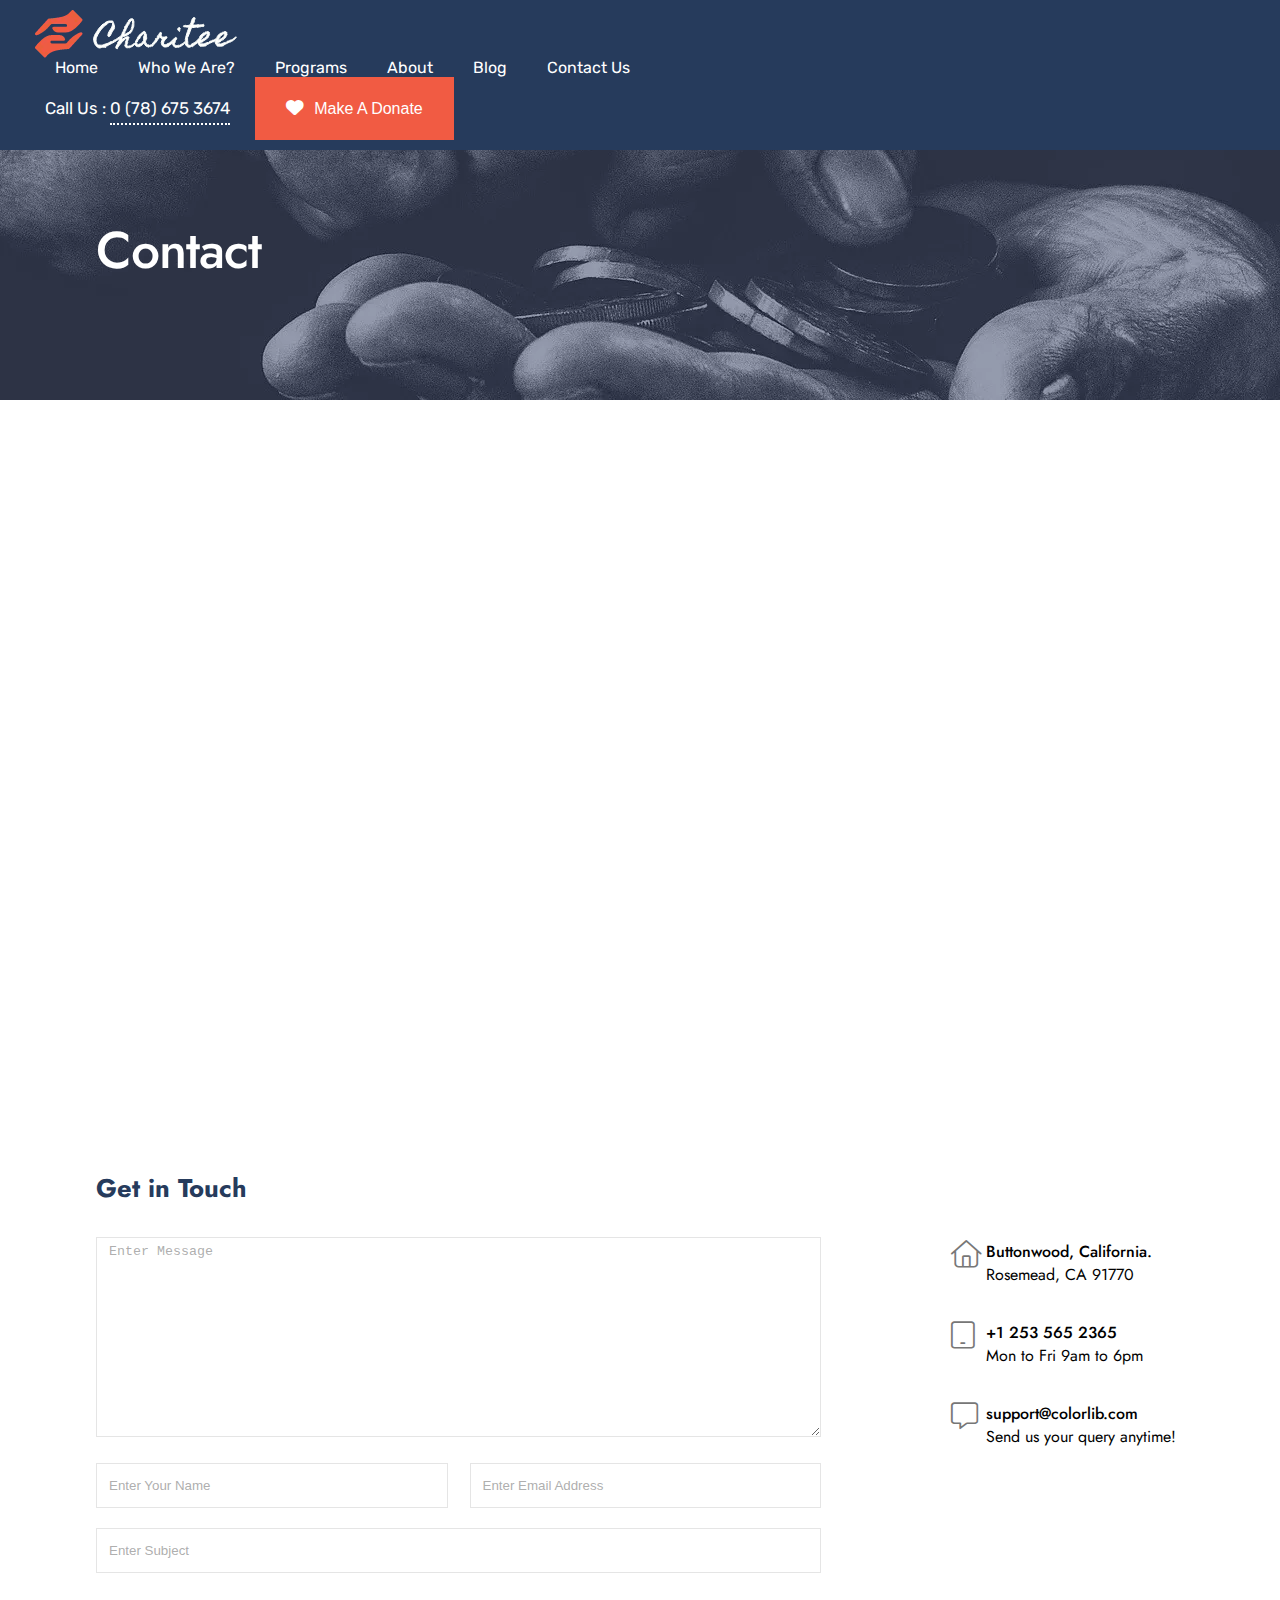
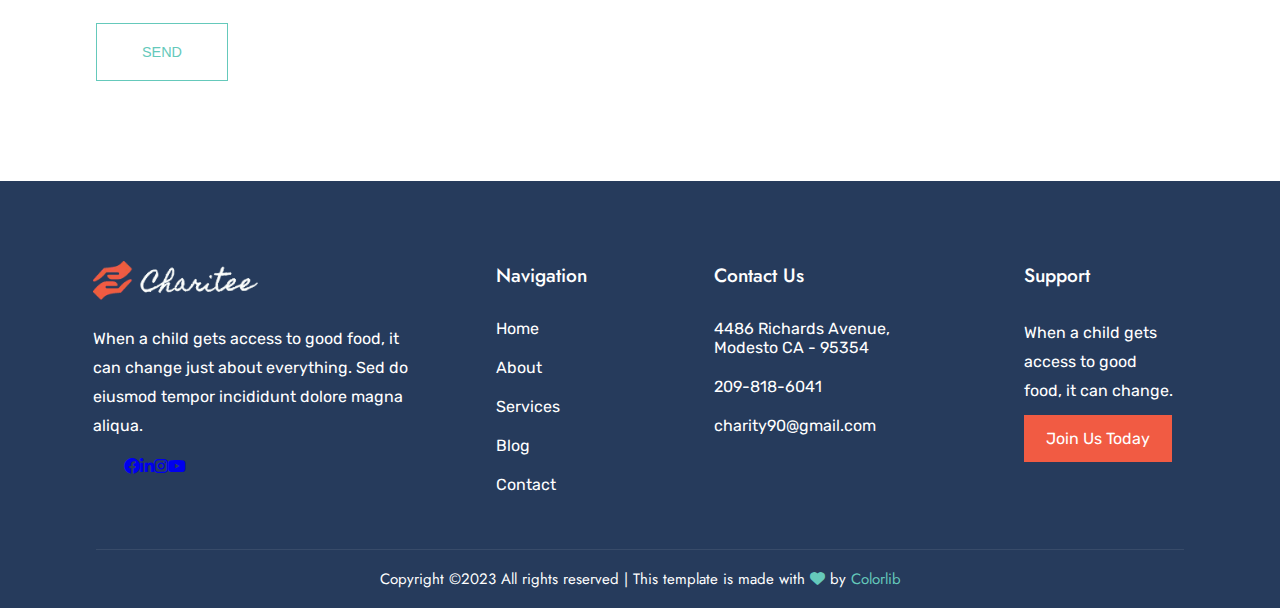
<file: contact-us.html>
<!DOCTYPE html>
<html lang="en">
    <head>
        <meta charset="UTF-8" />
        <meta name="viewport" content="width=device-width, initial-scale=1.0" />
        <title>Ass6</title>
        <link
            href="https://fonts.googleapis.com/css2?family=Jost:wght@100;200;300;400;500;600;700;800;900&family=Rubik:wght@300;400;500;600;700;800;900&display=swap"
            rel="stylesheet"
        />
        <link rel="stylesheet" href="CSS/all.min.css" />
        <link rel="stylesheet" href="CSS/style.css" />
    </head>
    <body>
        <!-- <NAVBAR> -->
        <section class="nav">
            <div class="row">
                <div class="col">
                    <div class="row Links">
                        <div class="logo">
                            <img src="Images/Home/logo.webp" alt="" />
                        </div>
                        <div class="links">
                            <ul class="row">
                                <li><a href="#">Home</a></li>
                                <li><a href="we-are.html">Who We Are?</a></li>
                                <li><a href="programs.html">Programs</a></li>
                                <li><a href="about.html">About</a></li>
                                <li><a href="blog.html">Blog</a></li>
                                <!-- <li><a href="blog-details.html">Blog</a></li> -->
                                <li><a href="contact-us.html">Contact Us</a></li>
                            </ul>
                        </div>
                    </div>
                </div>
                <div class="col">
                    <p>Call Us : <a>0 (78) 675 3674</a></p>
                    <button><i class="fa fa-heart"> </i><a href="#">Make A Donate</a></button>
                </div>
            </div>
        </section>
        <!-- </NAVBAR> -->

        <!-- <HEAD-SEC> -->
        <div class="head-sec">
            <div class="row">
                <div class="container">
                    <div class="data">
                        <h2>Contact</h2>
                    </div>
                </div>
            </div>
        </div>
        <!-- </HEAD-SEC> -->

        <!-- <BODY> -->
        <div class="body">
            <div class="container">
                <div class="map">
                    <iframe
                        src="https://www.google.com/maps/embed?pb=!1m18!1m12!1m3!1d2881.618081072806!2d31.302926389507455!3d30.10355008983108!2m3!1f0!2f0!3f0!3m2!1i1024!2i768!4f13.1!3m3!1m2!1s0x145815ab5fefddbf%3A0xe6d718409952e5a5!2sEtoile%20Patisserie%20%26%20Caf%C3%A9!5e0!3m2!1sen!2seg!4v1695114884053!5m2!1sen!2seg"
                        width="800"
                        height="600"
                        style="border: 0"
                        allowfullscreen=""
                        loading="lazy"
                        referrerpolicy="no-referrer-when-downgrade"
                    ></iframe>
                </div>
                <div class="data">
                    <div class="row">
                        <div class="col-8">
                            <h2>Get in Touch</h2>
                            <form action="#">
                                <textarea
                                    name="Message"
                                    cols="60"
                                    rows="0"
                                    placeholder="Enter Message"
                                ></textarea>
                                <div class="row inputs">
                                    <input type="text" name="Name" placeholder="Enter Your Name" />
                                    <input
                                        type="email"
                                        name="Email"
                                        placeholder="Enter Email Address"
                                    />
                                </div>
                                <input type="text" name="Subject" placeholder="Enter Subject" />

                                <button type="button">SEND</button>
                            </form>
                        </div>
                        <div class="col-4">
                            <ul>
                                <li>
                                    <div class="row">
                                        <div class="pp">
                                            <i class="fa fa-house fa-regular"></i>
                                        </div>
                                        <div class="pp">
                                            <p class="dark">Buttonwood, California.</p>
                                            <p>Rosemead, CA 91770</p>
                                        </div>
                                    </div>
                                </li>
                                <li>
                                    <div class="row">
                                        <div class="pp">
                                            <i class="fa-light fa-tablet fa-regular"></i>
                                        </div>
                                        <div class="pp">
                                            <p class="dark">+1 253 565 2365</p>
                                            <p>Mon to Fri 9am to 6pm</p>
                                        </div>
                                    </div>
                                </li>
                                <li>
                                    <div class="row">
                                        <div class="pp">
                                            <i class="fa fa-message fa-regular"></i>
                                        </div>
                                        <div class="pp">
                                            <p class="dark">support@colorlib.com</p>
                                            <p>Send us your query anytime!</p>
                                        </div>
                                    </div>
                                </li>
                            </ul>
                        </div>
                    </div>
                </div>
            </div>
        </div>
        <!-- <BODY> -->

        <!-- <FOOTER> -->
        <section class="copy">
            <div class="container">
                <div class="row">
                    <div class="col-4">
                        <img src="Images/Home/logo.webp" alt="" />
                        <p>
                            When a child gets access to good food, it can change just about
                            everything. Sed do eiusmod tempor incididunt dolore magna aliqua.
                        </p>
                        <div class="Icons row">
                            <a href="#"><i class="fa-brands fa-facebook"></i></a>
                            <a href="#"><i class="fa-brands fa-linkedin-in"></i></a>
                            <a href="#"><i class="fa-brands fa-instagram"></i></a>
                            <a href="#"><i class="fa-brands fa-youtube"></i></a>
                        </div>
                    </div>
                    <div class="col-2">
                        <h3>Navigation</h3>
                        <ul>
                            <li><a href="#">Home</a></li>
                            <li><a href="#">About</a></li>
                            <li><a href="#">Services</a></li>
                            <li><a href="#">Blog</a></li>
                            <li><a href="#">Contact</a></li>
                        </ul>
                    </div>
                    <div class="col-4">
                        <h3>Contact Us</h3>
                        <ul>
                            <li><a href="#">4486 Richards Avenue, Modesto CA - 95354</a></li>
                            <li><a href="#">209-818-6041</a></li>
                            <li><a href="#">charity90@gmail.com</a></li>
                        </ul>
                    </div>
                    <div class="col-2">
                        <h3>Support</h3>
                        <p>When a child gets access to good food, it can change.</p>
                        <button><a href="#">join us today</a></button>
                    </div>
                </div>
                <div class="copywrite">
                    <p>
                        Copyright ©2023 All rights reserved | This template is made with
                        <i class="fa fa-heart"></i> by <span>Colorlib</span>
                    </p>
                </div>
            </div>
        </section>
        <!-- </FOOTER> -->
    </body>
</html>
</file>
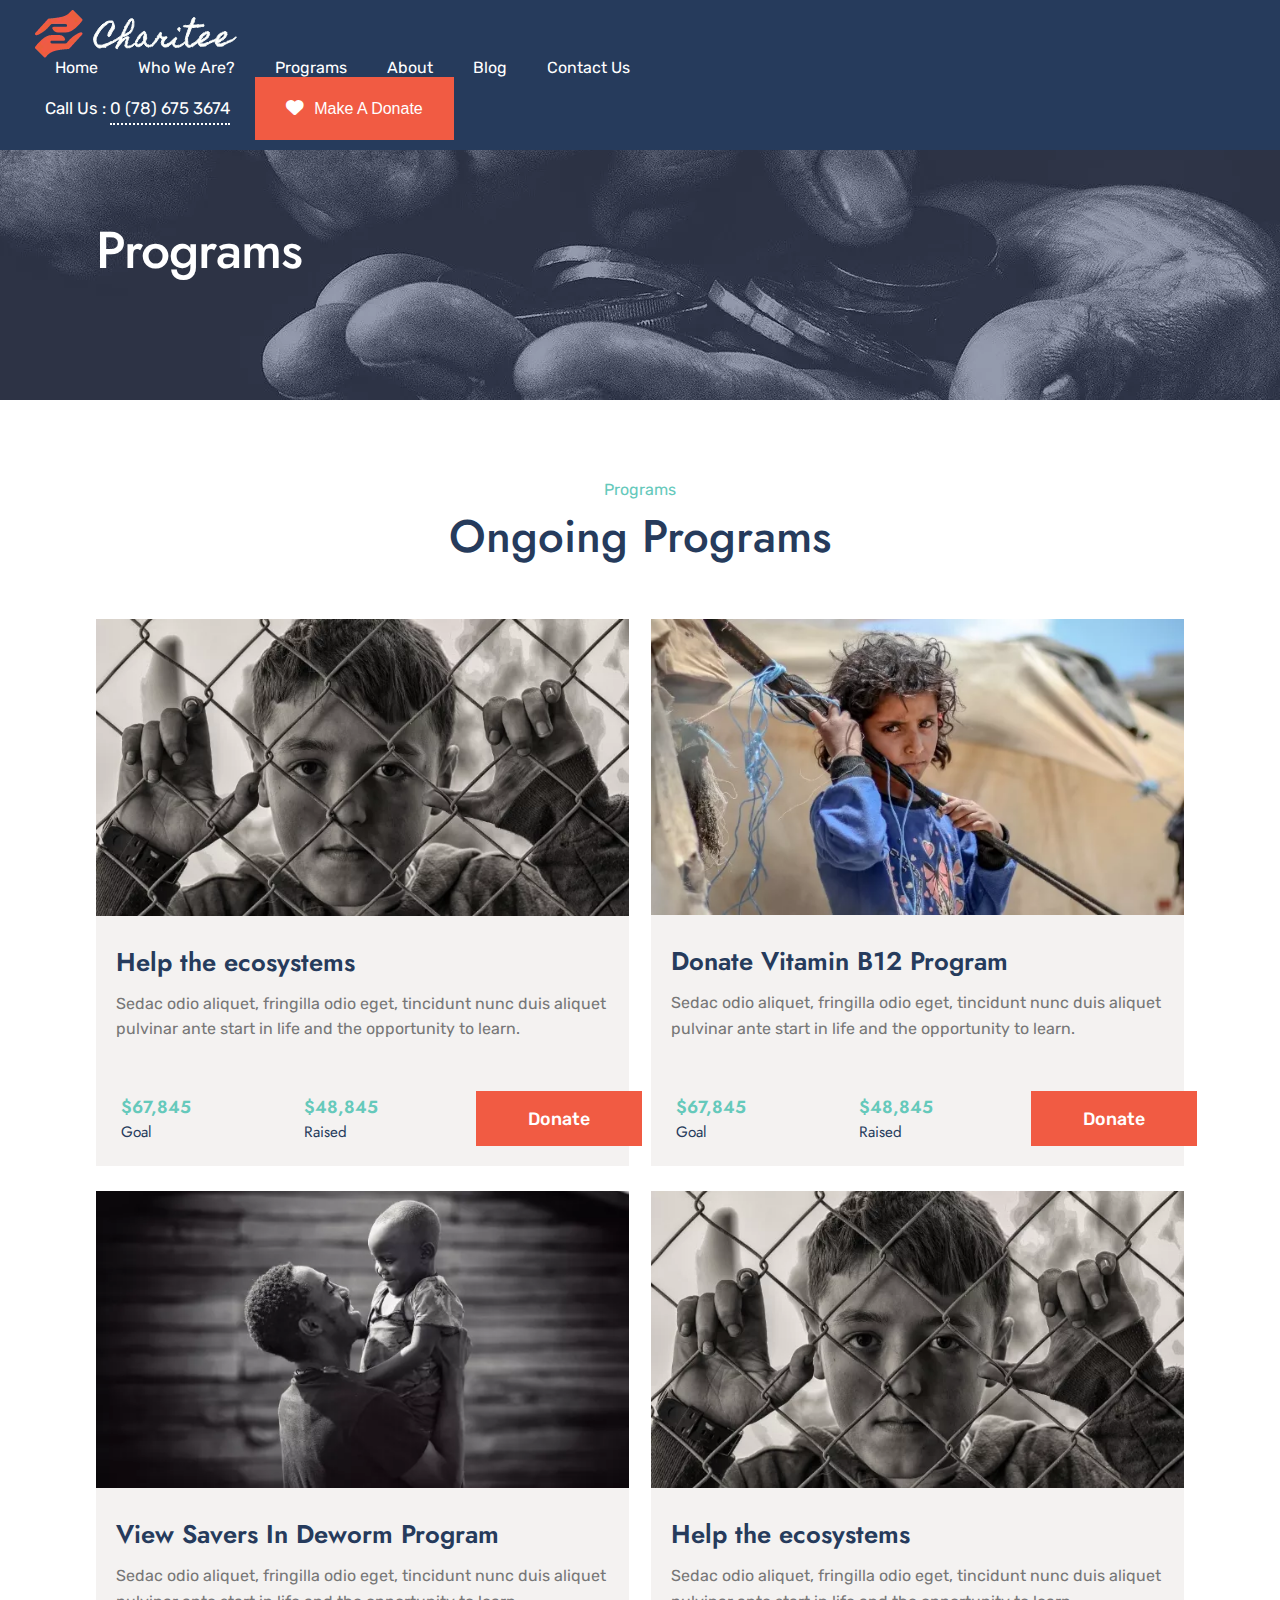
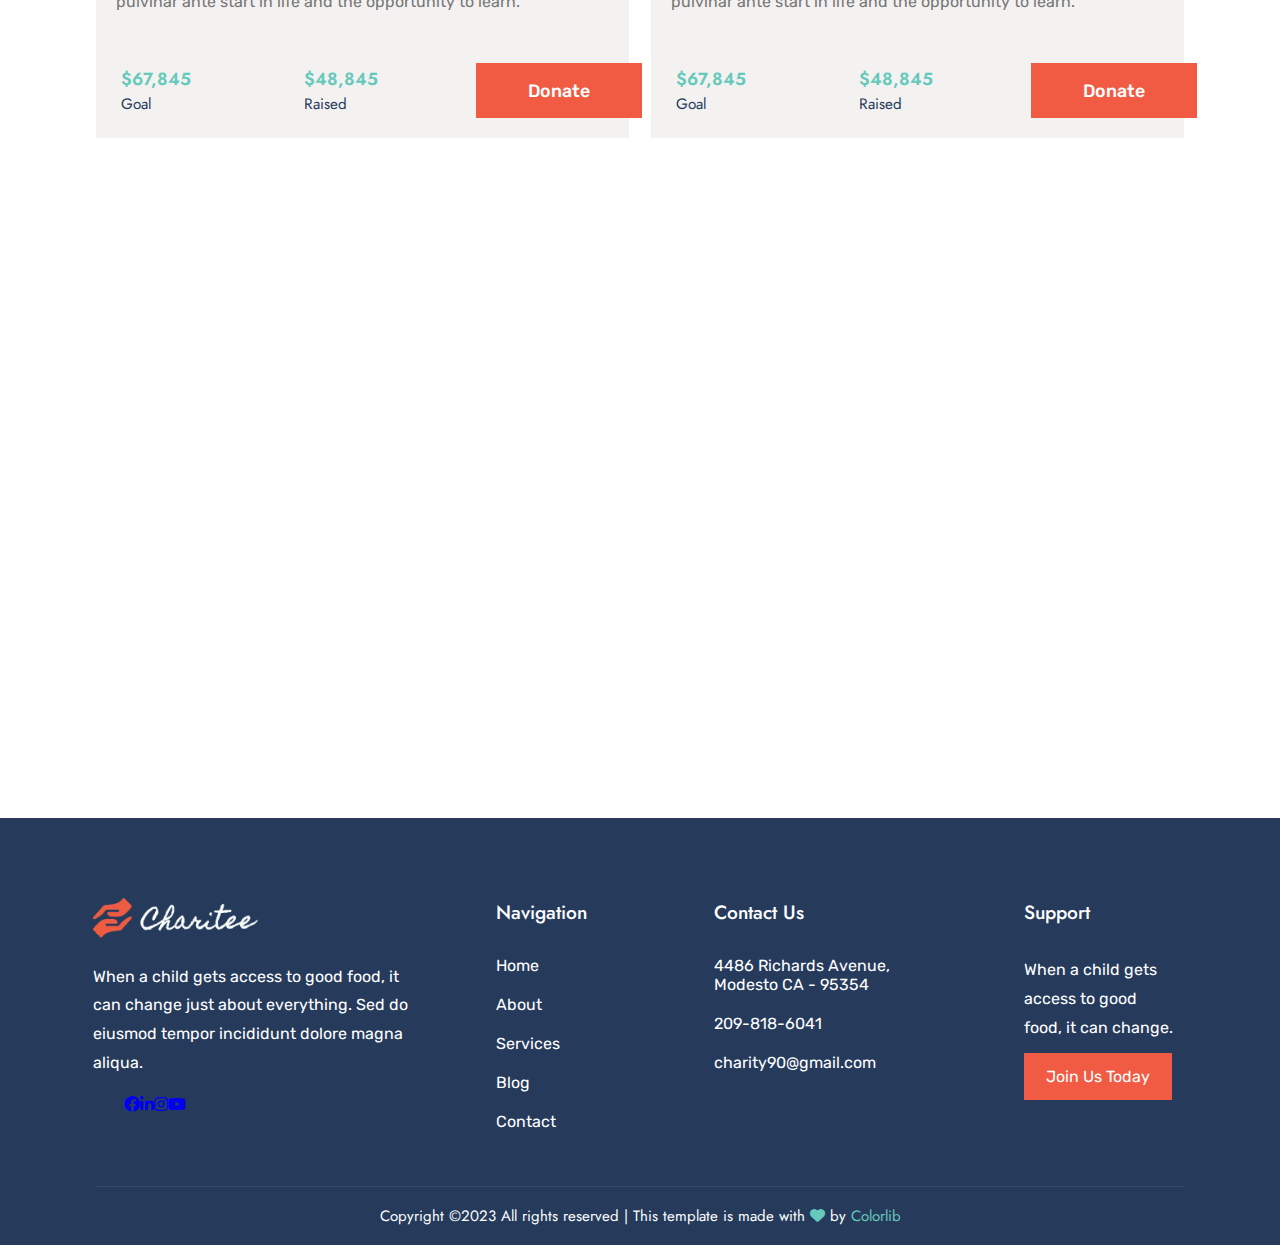
<file: programs.html>
<!DOCTYPE html>
<html lang="en">
    <head>
        <meta charset="UTF-8" />
        <meta name="viewport" content="width=device-width, initial-scale=1.0" />
        <title>Ass6</title>
        <link
            href="https://fonts.googleapis.com/css2?family=Jost:wght@100;200;300;400;500;600;700;800;900&family=Rubik:wght@300;400;500;600;700;800;900&display=swap"
            rel="stylesheet"
        />
        <link rel="stylesheet" href="CSS/all.min.css" />
        <link rel="stylesheet" href="CSS/style.css" />
        <link rel="stylesheet" href="CSS/programs.css" />
    </head>
    <body>
        <!-- <NAVBAR> -->
        <section class="nav">
            <div class="row">
                <div class="col">
                    <div class="row Links">
                        <div class="logo">
                            <img src="Images/Home/logo.webp" alt="" />
                        </div>
                        <div class="links">
                            <ul class="row">
                                <li><a href="#">Home</a></li>
                                <li><a href="we-are.html">Who We Are?</a></li>
                                <li><a href="programs.html">Programs</a></li>
                                <li><a href="about.html">About</a></li>
                                <li><a href="blog.html">Blog</a></li>
                                <!-- <li><a href="blog-details.html">Blog</a></li> -->
                                <li><a href="contact-us.html">Contact Us</a></li>
                            </ul>
                        </div>
                    </div>
                </div>
                <div class="col">
                    <p>Call Us : <a>0 (78) 675 3674</a></p>
                    <button><i class="fa fa-heart"> </i><a href="#">Make A Donate</a></button>
                </div>
            </div>
        </section>
        <!-- </NAVBAR> -->

        <!-- <HEAD-SEC> -->
        <div class="head-sec">
            <div class="row">
                <div class="container">
                    <div class="data">
                        <h2>Programs</h2>
                    </div>
                </div>
            </div>
        </div>
        <!-- </HEAD-SEC> -->

        <!-- <Goals> -->
        <section class="goals">
            <div class="container">
                <h4 class="title">Programs</h4>
                <h2>Ongoing Programs</h2>
                <div class="row">
                    <div class="col-4">
                        <div class="item">
                            <div class="Img">
                                <img src="Images/Home/blog1.webp" alt="" />
                            </div>
                            <div class="data">
                                <h4>Help the ecosystems</h4>
                                <p>
                                    Sedac odio aliquet, fringilla odio eget, tincidunt nunc duis
                                    aliquet pulvinar ante start in life and the opportunity to
                                    learn.
                                </p>
                                <div class="row">
                                    <div class="col-4">
                                        <div>
                                            <h5 class="price">$67,845</h5>
                                            <span>Goal</span>
                                        </div>
                                    </div>
                                    <div class="col-4">
                                        <div>
                                            <h5 class="price">$48,845</h5>
                                            <span>Raised</span>
                                        </div>
                                    </div>
                                    <div class="col-4">
                                        <button><a href="#">Donate</a></button>
                                    </div>
                                </div>
                            </div>
                        </div>
                    </div>
                    <div class="col-4">
                        <div class="item">
                            <div class="Img">
                                <img src="Images/Home/blog2.webp" alt="" />
                            </div>
                            <div class="data">
                                <h4>Donate Vitamin B12 Program</h4>
                                <p>
                                    Sedac odio aliquet, fringilla odio eget, tincidunt nunc duis
                                    aliquet pulvinar ante start in life and the opportunity to
                                    learn.
                                </p>
                                <div class="row">
                                    <div class="col-4">
                                        <div>
                                            <h5 class="price">$67,845</h5>
                                            <span>Goal</span>
                                        </div>
                                    </div>
                                    <div class="col-4">
                                        <div>
                                            <h5 class="price">$48,845</h5>
                                            <span>Raised</span>
                                        </div>
                                    </div>
                                    <div class="col-4">
                                        <button><a href="#">Donate</a></button>
                                    </div>
                                </div>
                            </div>
                        </div>
                    </div>
                    <div class="col-4">
                        <div class="item">
                            <div class="Img">
                                <img src="Images/Home/blog3.webp" alt="" />
                            </div>
                            <div class="data">
                                <h4>View Savers In Deworm Program</h4>
                                <p>
                                    Sedac odio aliquet, fringilla odio eget, tincidunt nunc duis
                                    aliquet pulvinar ante start in life and the opportunity to
                                    learn.
                                </p>
                                <div class="row">
                                    <div class="col-4">
                                        <div>
                                            <h5 class="price">$67,845</h5>
                                            <span>Goal</span>
                                        </div>
                                    </div>
                                    <div class="col-4">
                                        <div>
                                            <h5 class="price">$48,845</h5>
                                            <span>Raised</span>
                                        </div>
                                    </div>
                                    <div class="col-4">
                                        <button><a href="#">Donate</a></button>
                                    </div>
                                </div>
                            </div>
                        </div>
                    </div>
                    <div class="col-4">
                        <div class="item">
                            <div class="Img">
                                <img src="Images/Home/blog1.webp" alt="" />
                            </div>
                            <div class="data">
                                <h4>Help the ecosystems</h4>
                                <p>
                                    Sedac odio aliquet, fringilla odio eget, tincidunt nunc duis
                                    aliquet pulvinar ante start in life and the opportunity to
                                    learn.
                                </p>
                                <div class="row">
                                    <div class="col-4">
                                        <div>
                                            <h5 class="price">$67,845</h5>
                                            <span>Goal</span>
                                        </div>
                                    </div>
                                    <div class="col-4">
                                        <div>
                                            <h5 class="price">$48,845</h5>
                                            <span>Raised</span>
                                        </div>
                                    </div>
                                    <div class="col-4">
                                        <button><a href="#">Donate</a></button>
                                    </div>
                                </div>
                            </div>
                        </div>
                    </div>
                </div>
            </div>
        </section>
        <!-- </Goals> -->

        <!-- <MAP> -->
        <section class="map">
            <iframe
                src="https://www.google.com/maps/embed?pb=!1m18!1m12!1m3!1d2881.618081072806!2d31.302926389507455!3d30.10355008983108!2m3!1f0!2f0!3f0!3m2!1i1024!2i768!4f13.1!3m3!1m2!1s0x145815ab5fefddbf%3A0xe6d718409952e5a5!2sEtoile%20Patisserie%20%26%20Caf%C3%A9!5e0!3m2!1sen!2seg!4v1695114884053!5m2!1sen!2seg"
                width="800"
                height="600"
                style="border: 0"
                allowfullscreen=""
                loading="lazy"
                referrerpolicy="no-referrer-when-downgrade"
            ></iframe>
        </section>
        <!-- </MAP> -->

        <!-- <FOOTER> -->
        <section class="copy">
            <div class="container">
                <div class="row">
                    <div class="col-4">
                        <img src="Images/Home/logo.webp" alt="" />
                        <p>
                            When a child gets access to good food, it can change just about
                            everything. Sed do eiusmod tempor incididunt dolore magna aliqua.
                        </p>
                        <div class="Icons row">
                            <a href="#"><i class="fa-brands fa-facebook"></i></a>
                            <a href="#"><i class="fa-brands fa-linkedin-in"></i></a>
                            <a href="#"><i class="fa-brands fa-instagram"></i></a>
                            <a href="#"><i class="fa-brands fa-youtube"></i></a>
                        </div>
                    </div>
                    <div class="col-2">
                        <h3>Navigation</h3>
                        <ul>
                            <li><a href="#">Home</a></li>
                            <li><a href="#">About</a></li>
                            <li><a href="#">Services</a></li>
                            <li><a href="#">Blog</a></li>
                            <li><a href="#">Contact</a></li>
                        </ul>
                    </div>
                    <div class="col-4">
                        <h3>Contact Us</h3>
                        <ul>
                            <li><a href="#">4486 Richards Avenue, Modesto CA - 95354</a></li>
                            <li><a href="#">209-818-6041</a></li>
                            <li><a href="#">charity90@gmail.com</a></li>
                        </ul>
                    </div>
                    <div class="col-2">
                        <h3>Support</h3>
                        <p>When a child gets access to good food, it can change.</p>
                        <button><a href="#">join us today</a></button>
                    </div>
                </div>
                <div class="copywrite">
                    <p>
                        Copyright ©2023 All rights reserved | This template is made with
                        <i class="fa fa-heart"></i> by <span>Colorlib</span>
                    </p>
                </div>
            </div>
        </section>
        <!-- </FOOTER> -->
    </body>
</html>
</file>
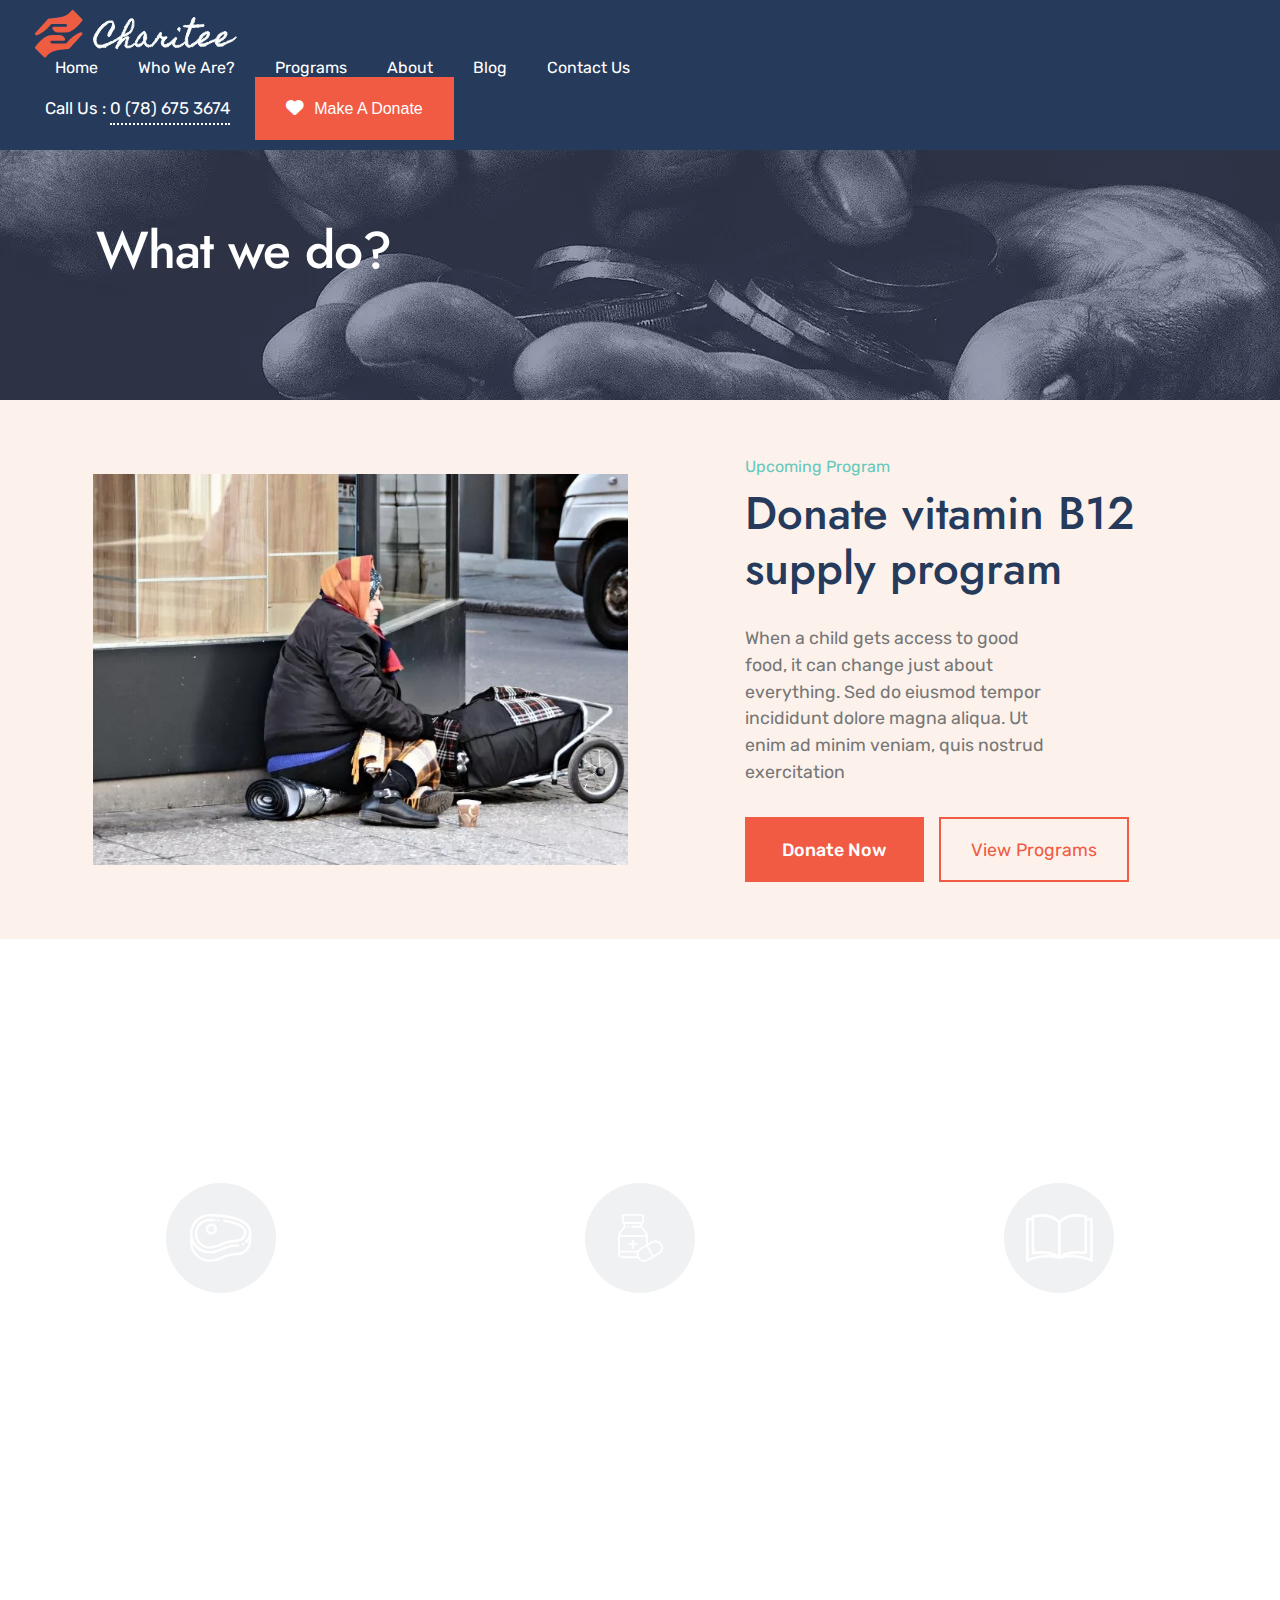
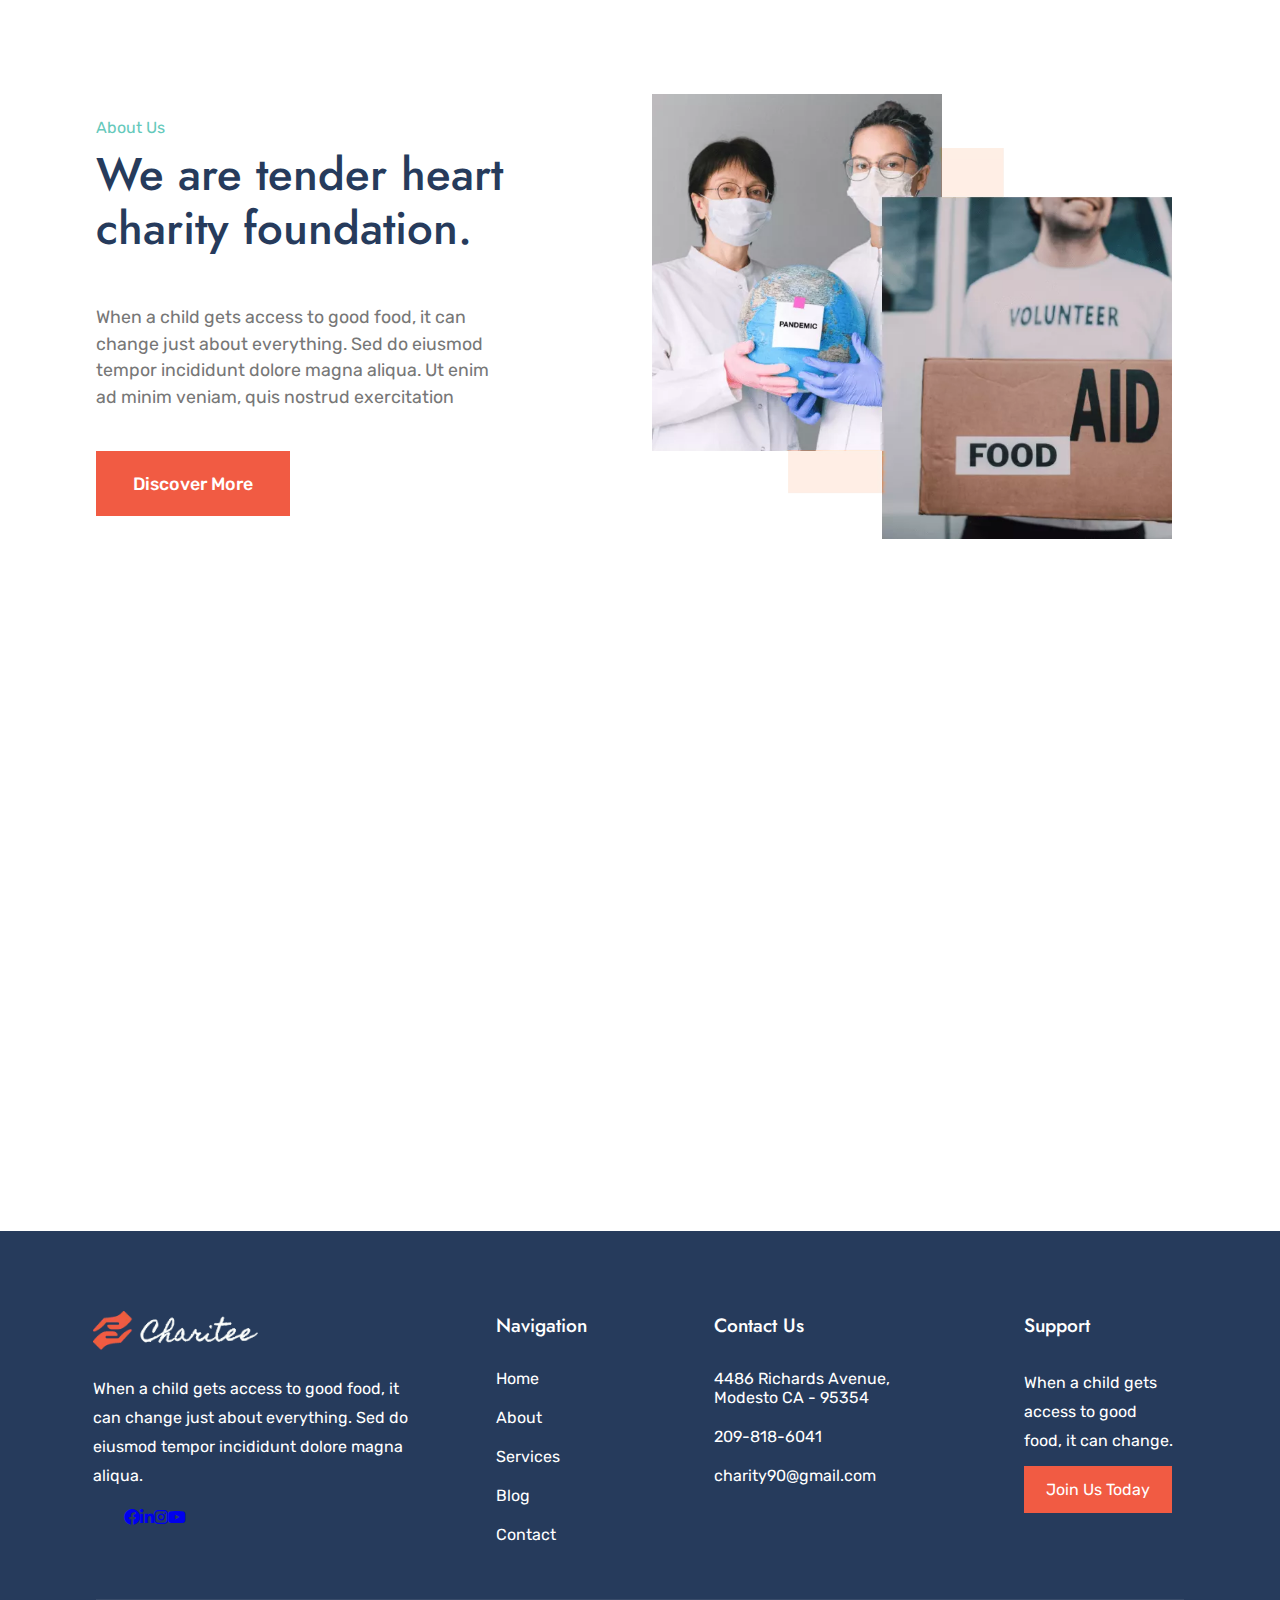
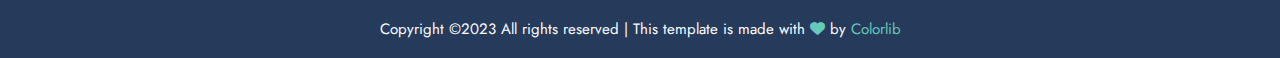
<file: we-are.html>
<!DOCTYPE html>
<html lang="en">
    <head>
        <meta charset="UTF-8" />
        <meta name="viewport" content="width=device-width, initial-scale=1.0" />
        <title>Ass6</title>
        <link
            href="https://fonts.googleapis.com/css2?family=Jost:wght@100;200;300;400;500;600;700;800;900&family=Rubik:wght@300;400;500;600;700;800;900&display=swap"
            rel="stylesheet"
        />
        <link rel="stylesheet" href="CSS/all.min.css" />
        <link rel="stylesheet" href="CSS/style.css" />
    </head>
    <body>
        <!-- <NAVBAR> -->
        <section class="nav">
            <div class="row">
                <div class="col">
                    <div class="row Links">
                        <div class="logo">
                            <img src="Images/Home/logo.webp" alt="" />
                        </div>
                        <div class="links">
                            <ul class="row">
                                <li><a href="#">Home</a></li>
                                <li><a href="we-are.html">Who We Are?</a></li>
                                <li><a href="programs.html">Programs</a></li>
                                <li><a href="about.html">About</a></li>
                                <li><a href="blog.html">Blog</a></li>
                                <!-- <li><a href="blog-details.html">Blog</a></li> -->
                                <li><a href="contact-us.html">Contact Us</a></li>
                            </ul>
                        </div>
                    </div>
                </div>
                <div class="col">
                    <p>Call Us : <a>0 (78) 675 3674</a></p>
                    <button><i class="fa fa-heart"> </i><a href="#">Make A Donate</a></button>
                </div>
            </div>
        </section>
        <!-- </NAVBAR> -->

        <!-- <HEAD-SEC> -->
        <div class="head-sec">
            <div class="row">
                <div class="container">
                    <div class="data">
                        <h2>What we do?</h2>
                    </div>
                </div>
            </div>
        </div>
        <!-- </HEAD-SEC> -->

        <!-- <UPCOMING> -->
        <section class="UpComing">
            <div class="container">
                <div class="row">
                    <div class="col-6">
                        <div class="img">
                            <img
                                src="Images/Home/about1.webp"
                                alt="Donate vitamin B12 supply program"
                            />
                        </div>
                    </div>
                    <div class="col-5">
                        <div class="data">
                            <h4 class="title">Upcoming Program</h4>
                            <h2>Donate vitamin B12 supply program</h2>
                            <p>
                                When a child gets access to good food, it can change just about
                                everything. Sed do eiusmod tempor incididunt dolore magna aliqua. Ut
                                enim ad minim veniam, quis nostrud exercitation
                            </p>
                            <button class="btn"><a href="#">Donate Now</a></button>
                            <button class="btn"><a href="#">View Programs</a></button>
                        </div>
                    </div>
                </div>
            </div>
        </section>
        <!-- <UPCOMING> -->

        <!-- HowWeHelpPeople -->
        <section class="HowWe">
            <div class="container">
                <h4 class="title">helping today</h4>
                <h2>What we are doing</h2>
                <div class="row">
                    <div class="col-3">
                        <div class="Icon">
                            <img src="Images/Home/ico1.svg" alt="" />
                        </div>
                        <h4>Pure Food & Water</h4>
                        <p>
                            Odio aliquet, fringilla odio eget, tincidunt nunc duis aliquet pulvinar
                            ante employees and organizations to support.
                        </p>
                    </div>
                    <div class="col-3">
                        <div class="Icon">
                            <img src="Images/Home/ico2.svg" alt="" />
                        </div>
                        <h4>Health & Medicine</h4>
                        <p>
                            Odio aliquet, fringilla odio eget, tincidunt nunc duis aliquet pulvinar
                            ante employees and organizations to support.
                        </p>
                    </div>
                    <div class="col-3">
                        <div class="Icon">
                            <img src="Images/Home/ico3.svg" alt="" />
                        </div>
                        <h4>Education</h4>
                        <p>
                            Odio aliquet, fringilla odio eget, tincidunt nunc duis aliquet pulvinar
                            ante employees and organizations to support.
                        </p>
                    </div>
                </div>
            </div>
        </section>
        <!-- HowWeHelpPeople -->

        <!-- <About Us> -->
        <section class="AboutUs">
            <div class="container">
                <div class="row">
                    <div class="col-6">
                        <div class="data">
                            <h4 class="title">About Us</h4>
                            <h2>We are tender heart charity foundation.</h2>
                            <p>
                                When a child gets access to good food, it can change just about
                                everything. Sed do eiusmod tempor incididunt dolore magna aliqua. Ut
                                enim ad minim veniam, quis nostrud exercitation
                            </p>
                            <button class="btn"><a href="#">Discover More</a></button>
                        </div>
                    </div>
                    <div class="col-6">
                        <div class="img">
                            <img
                                src="Images/Home/about2.webp"
                                alt="Donate vitamin B12 supply program"
                            />
                        </div>
                    </div>
                </div>
            </div>
        </section>
        <!-- <About Us> -->

        <!-- <MAP> -->
        <section class="map">
            <iframe
                src="https://www.google.com/maps/embed?pb=!1m18!1m12!1m3!1d2881.618081072806!2d31.302926389507455!3d30.10355008983108!2m3!1f0!2f0!3f0!3m2!1i1024!2i768!4f13.1!3m3!1m2!1s0x145815ab5fefddbf%3A0xe6d718409952e5a5!2sEtoile%20Patisserie%20%26%20Caf%C3%A9!5e0!3m2!1sen!2seg!4v1695114884053!5m2!1sen!2seg"
                width="800"
                height="600"
                style="border: 0"
                allowfullscreen=""
                loading="lazy"
                referrerpolicy="no-referrer-when-downgrade"
            ></iframe>
        </section>
        <!-- </MAP> -->

        <!-- <FOOTER> -->
        <section class="copy">
            <div class="container">
                <div class="row">
                    <div class="col-4">
                        <img src="Images/Home/logo.webp" alt="" />
                        <p>
                            When a child gets access to good food, it can change just about
                            everything. Sed do eiusmod tempor incididunt dolore magna aliqua.
                        </p>
                        <div class="Icons row">
                            <a href="#"><i class="fa-brands fa-facebook"></i></a>
                            <a href="#"><i class="fa-brands fa-linkedin-in"></i></a>
                            <a href="#"><i class="fa-brands fa-instagram"></i></a>
                            <a href="#"><i class="fa-brands fa-youtube"></i></a>
                        </div>
                    </div>
                    <div class="col-2">
                        <h3>Navigation</h3>
                        <ul>
                            <li><a href="#">Home</a></li>
                            <li><a href="#">About</a></li>
                            <li><a href="#">Services</a></li>
                            <li><a href="#">Blog</a></li>
                            <li><a href="#">Contact</a></li>
                        </ul>
                    </div>
                    <div class="col-4">
                        <h3>Contact Us</h3>
                        <ul>
                            <li><a href="#">4486 Richards Avenue, Modesto CA - 95354</a></li>
                            <li><a href="#">209-818-6041</a></li>
                            <li><a href="#">charity90@gmail.com</a></li>
                        </ul>
                    </div>
                    <div class="col-2">
                        <h3>Support</h3>
                        <p>When a child gets access to good food, it can change.</p>
                        <button><a href="#">join us today</a></button>
                    </div>
                </div>
                <div class="copywrite">
                    <p>
                        Copyright ©2023 All rights reserved | This template is made with
                        <i class="fa fa-heart"></i> by <span>Colorlib</span>
                    </p>
                </div>
            </div>
        </section>
        <!-- </FOOTER> -->
    </body>
</html>
</file>
<file: CSS/style.css>
* {
    padding: 0;
    margin: 0;
    box-sizing: border-box;
}
body {
    font-family: "Jost", sans-serif;
}
img,
iframe {
    width: 100%;
    display: block;
}
:root {
    font-size: 16px;
    --orange: #f15b43;
    --light-blue: #65c9bb;
    --dark-blue: #263b5c;
    --light-gray: #777777;
    --light-light-gray: #f4f2f1;
}
button {
    cursor: pointer;
}
a {
    text-decoration: none;
}
li {
    list-style: none;
}
textarea {
    resize: vertical;
}
.container {
    width: 85%;
    margin: auto;
}
.btn {
    padding: 20px 40px;
    background-color: var(--light-blue);
    text-decoration: none;
    color: white;
}
.row {
    display: flex;
    flex-wrap: wrap;
}
.col-3 {
    width: 25%;
}
.col-4 {
    width: 33.33333333%;
}
.col-5 {
    width: 41.66666667%;
}
.col-6 {
    width: 50%;
}
.col-7 {
    width: 58.33333333%;
}
.col-8 {
    width: 66.66666667%;
}
.col-9 {
    width: 75%;
}
.col-10 {
    width: 83.33333333%;
}
.col-11 {
    width: 91.66666667%;
}
.col-12 {
    width: 100%;
}
/* ************************************************** */

/* <NAVBAR> */
.nav {
    position: fixed;
    width: 100%;
    padding: 10px 0;
    background: var(--dark-blue);
    z-index: 9999;
}
.nav > .row {
    margin: auto;
    width: 94.5%;
    align-items: center;
}
.nav .row .col:first-child {
    width: 70%;
}
.nav .row .col .Links {
    align-items: center;
    justify-content: space-between;
}
.nav .row .links ul {
    padding-right: 125px;
    font-family: "Rubik", sans-serif;
    font-size: 1rem;
}
.nav .row .links ul li {
    padding: 0 20px;
}
.nav .row .links ul li:hover a {
    color: var(--light-blue);
}
.nav .row .links ul li a {
    color: white;
    transition: all 0.5s;
}
.nav .row .col:last-child p {
    font-family: "Rubik", sans-serif;
    color: white;
    font-size: 1.05rem;
    padding-left: 10px;
    display: inline;
}
.nav .row .col:last-child p a {
    border-bottom: 2px dotted white;
    padding-bottom: 5px;
}
.nav .row .col button {
    text-transform: lowercase;
    background-color: var(--orange);
    padding: 20px 29px;
    margin-left: 20px;
    border: 2px solid var(--orange);
    transition: all 0.5s;
}
.nav .row .col button:hover {
    background-color: transparent;
    border: 2px solid white;
}
.nav .row .col button i {
    color: white;
    font-size: 1.1rem;
}
.nav .row .col button a {
    color: white;
    text-transform: capitalize;
    font-size: 1rem;
    font-weight: 500;
    margin-left: 10px;
}
/* <NAVBAR> */

/* <HOME> */
.home {
    height: 133vh;
    background-image: url("../Images/Home/bg1.webp");
    background-position: center center;
    background-size: cover;
    background-repeat: no-repeat;
}
.home .row {
    height: 133vh;
    align-items: center;
    color: white;
}
.home .row .data {
    margin-top: -1.5rem;
}
.home .row .data h1 {
    font-family: "Jost", sans-serif;
    font-size: 4.2rem;
    font-weight: 600;
    letter-spacing: -0.05em;
    line-height: 1;
}
.home .row .data p {
    font-size: 1.37rem;
    margin: 1.25rem 0 2.7rem 0;
    font-family: "Rubik", sans-serif;
    line-height: 1.5;
}
.home .row .data button {
    font-size: 1.05rem;
    border: 1px solid var(--light-blue);
    transition: all 0.5s;
}
.home .row .data button:hover {
    background: transparent;
    border: 1px solid white;
}
.home .row .data button a {
    color: white;
    text-decoration: none;
}
/* </HOME> */

/* <UPCOMING> */
.UpComing {
    padding: 45px 0;
    background-color: #fcf2eb;
    font-family: "Jost", sans-serif;
}
.UpComing .row {
    justify-content: space-between;
    align-items: center;
    margin: 0 -15px;
}
.UpComing .img {
    padding: 12px;
}
.UpComing .row .col-5 {
    padding: 12px;
}
.UpComing .data .title {
    color: var(--light-blue);
    font-size: 1rem;
    font-weight: 400;
    font-family: "Rubik", sans-serif;
    margin-bottom: 10px;
}
.UpComing .data h2 {
    font-size: 2.85rem;
    font-weight: 500;
    line-height: 1.2;
    margin-bottom: 30px;
    color: var(--dark-blue);
}
.UpComing .data p {
    font-size: 1.11rem;
    font-weight: 400;
    line-height: 1.5;
    font-family: "Rubik", sans-serif;
    margin-right: 8rem;
    margin-bottom: 2rem;
    color: var(--light-gray);
}
.UpComing .data button {
    background-color: var(--orange);
    padding: 20px 35px;
    font-size: 1.11rem;
    font-weight: 500;
    font-family: "Rubik", sans-serif;
    border: 2px solid var(--orange);
}
.UpComing .data button:last-of-type {
    margin-left: 10px;
    background-color: transparent;
    border: 2px solid var(--orange);
    padding: 20px 30px;
    letter-spacing: 0.1px;
}
.UpComing .data button:last-of-type a {
    color: var(--orange);
    font-weight: 400;
}
.UpComing .data button a {
    color: #fff;
    text-decoration: none;
}
/* </UPCOMING> */

/* <ABOUT> */
.AboutUs {
    padding: 80px 0;
    font-family: "Jost", sans-serif;
}
.AboutUs .row {
    justify-content: space-between;
    align-items: center;
}
.AboutUs .img {
    padding: 12px;
}
.AboutUs .row .col-5 {
    padding: 15px;
}
.AboutUs .data .title {
    color: var(--light-blue);
    font-size: 1rem;
    font-weight: 400;
    font-family: "Rubik", sans-serif;
    margin-bottom: 10px;
}
.AboutUs .data h2 {
    font-size: 2.85rem;
    font-weight: 500;
    line-height: 1.2;
    margin-bottom: 3rem;
    margin-right: 8rem;
    color: var(--dark-blue);
}
.AboutUs .data p {
    font-size: 1.11rem;
    font-weight: 400;
    line-height: 1.5;
    font-family: "Rubik", sans-serif;
    margin-right: 8rem;
    margin-bottom: 2.5rem;
    color: var(--light-gray);
}
.AboutUs .data button {
    background-color: var(--orange);
    padding: 20px 35px;
    font-size: 1.11rem;
    font-weight: 500;
    font-family: "Rubik", sans-serif;
    border: 2px solid var(--orange);
    transition: all 0.5s;
}
.AboutUs .data button a {
    color: #fff;
    text-decoration: none;
    transition: all 0.5s;
}
.AboutUs .data button:hover,
.AboutUs .data button:hover a {
    background-color: transparent;
    color: var(--orange);
}
/* </UPCOMING> */

/* <GOALS> */
.goals {
    padding-bottom: 30px;
}
.goals > .row {
    justify-content: space-between;
    padding-bottom: 30px;
}
.goals .row > .col-4 {
    width: 32.3333%;
}
.goals .row .item {
    background: var(--light-light-gray);
}
.goals .row .data {
    padding: 20px;
}
.goals .row .data .row {
    justify-content: space-between;
    align-items: center;
    padding: 0 30px 0 5px;
}
.goals .row .data h4 {
    font-size: 1.6rem;
    font-weight: 600;
    margin: 8px 0 10px 0;
    color: var(--dark-blue);
    transition: all 0.8s;
}
.goals .row .item:hover h4 {
    color: var(--orange);
}
.goals .row .data p {
    color: var(--light-gray);
    font-family: "Rubik", sans-serif;
    font-size: 1rem;
    line-height: 1.6;
    margin-bottom: 1.5rem;
}
.goals .data button {
    background-color: var(--orange);
    padding: 15px 50px;
    font-size: 1.11rem;
    font-weight: 500;
    font-family: "Rubik", sans-serif;
    border: 2px solid var(--orange);
    transition: all 0.8s;
}
.goals .data button a {
    color: white;
    transition: all 0.8s;
}
.goals .item:hover button,
.goals .item:hover button a {
    background-color: transparent;
    color: var(--orange);
}
.goals .row .data .row .price {
    color: var(--light-blue);
    font-size: 1.1rem;
    font-weight: 600;
}
.goals .row .data .row span {
    font-size: 0.95rem;
    color: var(--dark-blue);
}
/* </GOALS> */

/* <HELPING> */
.helping {
    padding: 45px 0;
    font-family: "Jost", sans-serif;
}
.helping .row {
    justify-content: space-between;
    align-items: center;
}
.helping .img {
    padding: 12px;
    padding-left: 108px;
}
.helping .row .col-5 {
    padding: 15px;
}
.helping .data .title {
    color: var(--light-blue);
    font-size: 1rem;
    font-weight: 400;
    margin-bottom: 10px;
    font-family: "Rubik", sans-serif;
    text-transform: capitalize;
}
.helping .data h2 {
    font-size: 2.85rem;
    font-weight: 500;
    line-height: 1.2;
    margin-bottom: 30px;
    color: var(--dark-blue);
}
.helping .data p {
    font-size: 1.11rem;
    font-weight: 400;
    line-height: 1.5;
    font-family: "Rubik", sans-serif;
    margin-bottom: 2rem;
    color: var(--light-gray);
}
.helping .data button {
    font-size: 1.11rem;
    font-weight: 500;
    font-family: "Rubik", sans-serif;
    text-transform: capitalize;
    background-color: transparent;
    border: 2px solid var(--orange);
    padding: 20px 30px;
    letter-spacing: 0.1px;
}
.helping .data button a {
    color: var(--orange);
    font-weight: 400;
}
/* </HELPING> */

/* <HowWe> */
.HowWe {
    padding: 100px 0;
    background-image: url(../Images/Home/bg2.webp);
    background-position: center center;
    background-size: cover;
    background-attachment: fixed;
    text-align: center;
    color: white;
}
.HowWe .title {
    font-size: 1rem;
    font-weight: 400;
    margin-bottom: 10px;
    font-family: "Rubik", sans-serif;
    text-transform: capitalize;
}
.HowWe h2 {
    font-size: 2.85rem;
    font-weight: 500;
    line-height: 1.2;
    margin-bottom: 60px;
}
.HowWe .row {
    justify-content: space-between;
    margin: 0 -15px 50px -15px;
}
.HowWe .row p {
    padding: 0 10px;
    font-size: 1rem;
    font-weight: 400;
    line-height: 1.5;
    font-family: "Rubik", sans-serif;
}
.HowWe .row h4 {
    font-family: "Rubik", sans-serif;
    font-size: 1.45rem;
    font-weight: 600;
    margin: 15px 0;
}
.HowWe .Icon {
    margin: auto;
    height: 110px;
    width: 110px;
    border-radius: 50%;
    margin-bottom: 20px;
}
/* </HowWe> */

/* <NEWS> */
.news {
    padding: 80px 0;
}
.news .row {
    justify-content: space-between;
}
.news .title {
    font-size: 1rem;
    font-weight: 400;
    margin-bottom: 10px;
    text-transform: capitalize;
    color: var(--light-blue);
    font-family: "Rubik", sans-serif;
}
.news h2 {
    color: var(--dark-blue);
    font-size: 2.85rem;
    font-weight: 500;
    line-height: 1.2;
    text-transform: capitalize;
    margin-bottom: 60px;
}
.news > .row {
    justify-content: space-between;
    padding-bottom: 30px;
}
.news .row .item {
    background: var(--light-light-gray);
}
.news .row .data {
    padding: 30px;
}
.news .row .col-4 {
    width: 35.8%;
}
.news .row .data h4 {
    font-size: 1.6rem;
    font-weight: 600;
    margin: 8px 0 10px 0;
    color: var(--dark-blue);
    transition: all 0.8s;
}
.news .row .item:hover h4 {
    color: var(--orange);
}
.news .row .data p {
    color: var(--light-gray);
    font-family: "Rubik", sans-serif;
    font-size: 1rem;
    line-height: 1.6;
    margin-bottom: 1rem;
}
.news .row .data a {
    color: var(--orange);
    text-decoration: none;
    font-size: 1rem;
    text-transform: capitalize;
    font-weight: 500;
    padding-bottom: 10px;
    border-bottom: 2px solid var(--orange);
    font-family: "Rubik", sans-serif;
    transition: all 0.5s;
}
.news .row .data a:hover {
    letter-spacing: 0.8px;
}
.news .row .dir {
    height: 65px;
    width: 65px;
    background-color: transparent;
    border: 1px solid #d1d1d1;
    color: #d1d1d1;
    margin-right: 3px;
    transition: all 0.5s;
    font-size: 1rem;
}
.news .row .dir:hover {
    background: var(--orange);
    border-color: var(--orange);
    color: white;
}
/* </NEWS> */

/* <COPY-WRITE> */
.copy {
    padding: 60px 0 0 0;
    background: var(--dark-blue);
}
.copy .row {
    margin: 0 -15px;
}
.copy .row .col-4 {
    width: 31.33%;
}
.copy .row div:nth-child(1) {
    padding-right: 1px;
    margin-left: -8px;
    margin-right: 8px;
}
.copy .row div:nth-child(2) {
    width: 10%;
    margin-left: 4%;
}
.copy .row div:nth-child(3) {
    width: 25%;
    margin-left: 9.5%;
}
.copy .row div:nth-child(4) {
    width: 17.2%;
    margin-left: 2.7%;
}
.copy .row .col-4 img {
    width: 50%;
    margin-bottom: 25px;
}
.copy .row p {
    font-size: 1rem;
    line-height: 1.8;
    color: white;
    font-family: "Rubik", sans-serif;
}
.copy .row :where(.col-4, .col-2) {
    padding: 20px;
}
.copy .row h3 {
    font-size: 1.2rem;
    font-weight: 500;
    margin-bottom: 30px;
    color: white;
}
.copy .row ul li {
    margin-bottom: 20px;
    color: white;
    font-family: "Rubik", sans-serif;
    font-weight: 400;
}
.copy .row ul li a {
    color: white;
    transition: all 0.5s;
    border-bottom: 2px solid transparent;
}
.copy .row ul a:hover {
    border-color: white;
}
.copy .row button {
    margin-top: 10px;
    background-color: var(--orange);
    padding: 12px 20px;
    font-size: 1rem;
    font-weight: 400;
    font-family: "Rubik", sans-serif;
    border: 2px solid var(--orange);
    transition: all 0.8s;
}
.copy .row button:hover {
    border: 2px solid white;
    background-color: transparent;
}
.copy .row button a {
    color: white;
    text-transform: capitalize;
}
.copy .row div:nth-child(1) p {
    margin-bottom: 15px;
}
.copy .row .card-icon.row {
    width: 100%;
    margin: 0;
}
.copy .row .card-icon a {
    color: white;
    width: 54px;
    height: 54px;
    line-height: 54px;
    border-radius: 0%;
    font-size: 20px;
    margin-right: 8px;
    text-align: center;
    transition: all 0.5s;
}
.copy .row .card-icon a i {
    transition: all 0.5s;
}
.copy .row .card-icon a:hover i {
    transform: rotatey(180deg);
}
.copy .row .card-icon a:first-child {
    background: #3b5998;
}
.copy .row .card-icon a:nth-child(2) {
    background: #0077b5;
}
.copy .row .card-icon a:nth-child(3) {
    background: #405de6;
}
.copy .row .card-icon a:nth-child(4) {
    background: #ff0000;
}
.copy .copywrite {
    margin-top: 15px;
    padding: 18px 0;
    border-top: 1px solid rgba(211, 213, 226, 0.1);
    text-align: center;
    color: white;
    font-size: 0.94rem;
}
.copy .copywrite span,
.copy .copywrite i {
    color: var(--light-blue);
}
/* </COPY-WRITE> */

/* ********************* */
/* <WE_ARE> */
.head-sec {
    height: 400px;
    background-image: url(../Images/bgsec.webp);
    background-position: center center;
    background-size: cover;
}
.head-sec .row {
    height: 100%;
    align-items: center;
}
.head-sec .row .data {
    padding: 100px 0 0 0;
}
.head-sec .row .data h2 {
    font-family: "Jost", sans-serif;
    font-size: 3.23rem;
    font-weight: 500;
    letter-spacing: -1px;
    color: white;
}
/* </WE_ARE>*/
/* ********************* */
/* <CONTACT> */
.body {
    padding: 100px 0;
}
.body .data .row.inputs {
    justify-content: space-between;
}
.body .map {
    margin-bottom: 70px;
}
.body .row h2 {
    font-size: 1.6rem;
    color: var(--dark-blue);
}
.body .data form {
    margin-top: 20px;
}
.body .data input,
.body .data textarea {
    height: 45px;
    background: #fff;
    color: rgba(0, 0, 0, 0.8);
    border: 1px solid rgba(0, 0, 0, 0.1);
    padding: 6px 12px;
    margin: 10px 0;
    width: 100%;
}
.body .data input::placeholder,
.body .data textarea::placeholder {
    color: #999999cc;
    font-weight: 300;
}
.body .data input:focus,
.body .data textarea:focus {
    outline-color: #d1d1d1;
}
.body .data input[name="Name"] {
    width: 48.5%;
}
.body .data input[name="Email"] {
    width: 48.5%;
}
.body .data textarea {
    height: 200px;
}
.body .data button {
    background-color: transparent;
    color: var(--light-blue);
    border: 1px solid var(--light-blue);
    padding: 20px 45px;
    margin-top: 40px;
    font-size: 0.9rem;
    font-weight: 500;
    cursor: pointer;
    transition: all 0.5s;
}
.body .data button:hover {
    background: var(--light-blue);
    color: white;
}
.body .data .row {
    justify-content: start;
}
.body .data .row .pp:first-child {
    width: 15%;
}
.body .data .row ul {
    padding-left: 130px;
    padding-top: 70px;
}
.body .data .row ul li {
    padding-bottom: 35px;
    color: #777777;
}
.body .data .row ul li i {
    font-size: 1.7rem;
    font-weight: 300;
}
.body .data .row ul li p {
    color: black;
    font-weight: 400;
}
.body .data .row ul li .dark {
    font-weight: 500;
}
/* </CONTACT> */
/* ************************************************************************************ */
/* ************************************************************************************ */
/* ************************************************************************************ */
/* ************************************************************************************ */
/* *************************************RESPONSIVE************************************* */
/* ************************************************************************************ */
/* ************************************************************************************ */
/* ************************************************************************************ */
/* ************************************************************************************ */

@media screen and (max-width: 1024px) {
    .container {
        width: 90%;
    }
    .nav .row .links ul {
        padding-right: 0;
    }
    .nav .row .links ul li {
        padding: 0 10px;
    }
    .nav .row .col:last-child p {
        display: none;
    }
    .nav > .row {
        margin: auto;
        width: 95%;
    }
    .nav .row .col button {
        margin-left: 60px;
    }
    .nav .row .col:first-child {
        width: 73%;
    }
    .home .row .col-4 {
        width: 50%;
    }
    .UpComing .row .col-5 {
        width: 50%;
    }
    .UpComing .data p {
        margin-right: 0;
    }
    .AboutUs .data p,
    .AboutUs .data h2 {
        margin-right: 0;
    }
    .goals .data button {
        padding: 10px 20px;
    }
    .goals .row .data h4 {
        font-size: 1.1rem;
    }
    .helping .img {
        padding-left: 0;
    }
    .helping .row .col-5 {
        width: 50%;
    }
    .HowWe .col-3 {
        width: 32.333%;
    }
    .news .col-3 {
        width: 100%;
    }
    .news h2 {
        margin-bottom: 30px;
    }
    .news .row .col-4 {
        width: 49%;
        margin-top: 30px;
    }
    .copy .row div:nth-child(1) {
        width: 49%;
    }
    .copy .row div:nth-child(2),
    .copy .row div:nth-child(3) {
        width: 23.5%;
        margin-left: 0;
    }
    .copy .row div:nth-child(4) {
        margin-left: 0;
        width: 27.5%;
    }
    .body .data .row ul {
        padding-left: 65px;
    }
    .body .pp:nth-child(2) {
        margin-left: 10px;
    }
    .goals .row .data p {
        padding-right: 25px;
    }
    .goals .data .row .col-4 .item .posts li .div {
        width: 65%;
    }
    .goals .data .row .col-4 .item .posts li .div h4,
    .goals .data .row .col-4 .item .posts li .div h5 {
        word-break: break-word;
    }
    .goals .data .row .col-4 .item ul li {
        border-bottom: 1px solid #d6d6d6d1;
    }
}

@media screen and (max-width: 992px) {
    :root {
        font-size: 15px;
    }
    .container {
        width: 75%;
    }
    .nav .row .links {
        display: none;
    }
    .nav .row .col:first-child {
        width: 50%;
    }
    .nav .row {
        justify-content: space-between;
    }
    .nav .row .col button {
        margin-left: 50px;
    }
    .home {
        height: 92vh;
    }
    .home .row {
        height: 92vh;
    }
    .home .row .col-4 {
        width: 70%;
    }
    .home .row .col-4 h1 {
        font-size: 3.3rem;
    }
    .UpComing .data h2 {
        font-size: 2.55rem;
    }
    .AboutUs .data h2 {
        font-size: 2.55rem;
    }
    .UpComing .row .col-6 {
        width: 66%;
    }
    .UpComing .row .col-5 {
        width: 74%;
    }
    .AboutUs .row .col-6 {
        width: 66%;
    }
    .AboutUs .row .col-6:last-child {
        margin-top: 15px;
        width: 85%;
    }
    .goals .row > .col-4 {
        width: 48.5%;
        margin-bottom: 25px;
    }
    .goals .row .col-4 .row .col-4 {
        width: 33.33%;
    }
    .goals .data button {
        padding: 15px 35px;
    }
    .helping .row {
        align-items: start;
    }
    .copy .row div:nth-child(1) {
        width: 65%;
    }
    .copy .row div:nth-child(2) {
        width: 35%;
    }
    .copy .row div:nth-child(3) {
        width: 65%;
        margin-left: 0;
        margin-top: 25px;
    }
    .copy .row div:nth-child(4) {
        margin-left: 0;
        width: 35%;
        margin-top: 25px;
    }
    .copy .row div:nth-child(1) p {
        padding-right: 23%;
    }
    .copy .row div:nth-child(3) ul {
        padding-right: 50%;
    }
    .goals .data .row .col-8,
    .goals .data .row .col-4 {
        width: 100%;
    }
    .body .data .row .col-8,
    .body .data .row .col-4 {
        width: 100%;
    }
    .body .data .row ul {
        padding-left: 0;
    }
    .body .data .row .pp:first-child {
        width: auto;
        margin-top: 10px;
        margin-right: 10px;
    }
    .goals .row .data .row {
        justify-content: start;
    }
    .goals .row .col-4 .row .col-4 {
        width: 49% !important;
    }
    .goals .row .col-4 .row .col-4:last-child {
        padding: 0 !important;
    }
}

@media screen and (max-width: 768px) {
    .container {
        width: 90%;
    }
    .home .row .data {
        margin: 0;
    }
    .UpComing .row .col-6 {
        margin: auto;
        width: 80%;
    }
    .UpComing .row .col-5 {
        margin: auto;
        width: 80%;
    }
    .AboutUs .row .col-6 {
        margin: auto;
        width: 80%;
    }
    .AboutUs .row .col-6:last-child {
        margin-top: 15px;
        margin: auto;
        width: 80%;
    }
    .helping .row .col-6,
    .helping .row .col-5 {
        margin: auto;
        width: 80%;
    }
    .HowWe .row .col-3 {
        width: 50%;
    }
    .news .col-3,
    .news .row .col-4 {
        width: 80%;
        margin: auto;
    }
    .news .row .col-4:last-child,
    .news .col-3 button {
        display: none;
    }
    .copy .row {
        margin: auto;
    }
    .copy .container {
        width: 80%;
    }
    .copy .row div:nth-child(1) {
        width: 100%;
    }
    .copy .row div:nth-child(1) img {
        width: 40%;
    }
    .copy .row div:nth-child(2) {
        width: 49%;
        margin-top: 25px;
    }
    .copy .row div:nth-child(3) {
        width: 49%;
        margin-left: 0;
        margin-top: 25px;
    }
    .copy .row div:nth-child(4) {
        margin-left: 0;
        width: 50%;
        margin-top: 25px;
    }
}

@media screen and (max-width: 600px) {
    .container {
        width: 95% !important;
    }
    :root {
        font-size: 14px;
    }
    .nav .col:last-child {
        display: none;
    }
    .home {
        height: 80vh;
    }
    .col-3,
    .col-4,
    .col-5,
    .col-6,
    .col-7,
    .col-8,
    .col-9,
    .col-10,
    .col-11,
    .col-12 {
        width: 100% !important;
    }
    .col-11 .home .row .col-4 {
        width: 100%;
    }
    .home .row .col-4 h1 {
        font-size: 2.4rem;
    }
    .copy .row div:nth-child(1),
    .copy .row div:nth-child(2),
    .copy .row div:nth-child(3),
    .copy .row div:nth-child(4) {
        margin: 0 0 25px 0;
        width: 100%;
    }
    .copy .row div:nth-child(1) p,
    .copy .row div:nth-child(2) p,
    .copy .row div:nth-child(3) p,
    .copy .row div:nth-child(4) p {
        padding: 0;
    }
}
</file>
<file: CSS/blog.css>
:root {
    font-size: 16px;
    --orange: #f15b43;
    --light-blue: #65c9bb;
    --dark-blue: #263b5c;
    --light-gray: #777777;
    --light-light-gray: #f4f2f1;
}
.goals {
    padding: 100px 0;
}
.goals .data .row {
    justify-content: space-between;
}
.goals .data .row .col-8 {
    padding-right: 5px;
}
.goals .data .row .col-8 .item {
    margin-bottom: 50px;
    background: #fff;
    box-shadow: 0px 10px 20px 0px rgba(221, 221, 221, 0.3);
}
.goals .data .row .col-8 .item .data {
    padding: 50px 0 10px 30px;
}
.goals .data .row .col-8 .item .data h4 {
    font-size: 1.5rem;
}
.goals .data .row .col-8 .item .data p span:first-of-type {
    color: #999999;
    padding-right: 10px;
    transition: all 0.5s;
    font-size: 0.851rem;
    cursor: pointer;
}
.goals .data .row .col-8 .item .data p span:last-of-type {
    color: #999999;
    font-size: 0.851rem;
    transition: all 0.5s;
    padding-left: 10px;
    cursor: pointer;
}
.goals .data .row .col-8 .item .data p span i {
    padding-right: 5px;
}
.goals .data .item .Img {
    position: relative;
}
.goals .row .item h4 {
    color: black;
    cursor: pointer;
    transition: all 0.5s;
}
.goals .row .item:hover h4 {
    color: black;
}
.goals .row .item h4:hover,
.goals .data .row .col-8 .item .data p span:hover {
    color: var(--light-blue);
}
.goals .Date {
    position: absolute;
    width: 90px;
    height: 90px;
    background: var(--light-blue);
    bottom: -20px;
    left: 40px;
    border-radius: 5px;
    padding-top: 7px;
    transition: all 0.3s;
    color: white;
}
.goals .Date:hover {
    color: var(--light-blue);
    background: transparent;
}
.goals .Date span:first-child {
    font-size: 1.9rem;
    font-weight: 600;
    padding: 50px 0 0 28px;
}
.goals .Date span:last-child {
    font-size: 1.2rem;
    font-family: "Rubik", sans-serif;
    padding: 0 0 0 28px;
}
.goals .icons .row {
    justify-content: center;
}
.goals .icons .row button {
    width: 45px;
    height: 45px;
    background-color: transparent;
    padding: 5px;
    margin: 0 5px;
    color: #999999;
    border: 1px solid #d6d6d6d1;
    transition: all 0.5s;
}
.goals .icons .row button:hover {
    color: var(--light-blue);
}
.goals .icons .row button:nth-child(2),
.goals .icons .row button:nth-child(3) {
    font-size: 0.9rem;
}
.goals .data .row .col-4 .item {
    padding: 25px 28px;
    margin-left: 5px;
    margin-bottom: 30px;
    background: #fbf9ff;
}
.goals.data .row .col-4 .item:hover button {
    background: var(--light-blue);
    color: white;
}
.goals .data .row .col-4 .item input {
    width: 100%;
    padding: 15px 20px;
    border: 1px solid #d6d6d6d1;
}
.goals .data .row .col-4 .item input:focus {
    outline: none;
}
.goals .data .row .col-4 .item button {
    padding: 13.5px 18px;
    background: var(--light-blue);
    margin-left: -1px;
    color: white;
    border: 1px solid var(--light-blue);
    font-weight: 400;
    font-size: 1rem;
}
.goals .data .row .col-4 .item ul {
    width: 100%;
}
.goals .data .row .col-4 .item ul li {
    padding: 15px 0 12px 0;
    font-size: 1rem;
    font-weight: 400;
    font-family: "Rubik", sans-serif;
    line-height: 1.6;
    border-bottom: 1px solid #d6d6d6d1;
}
.goals .data .row .col-4 .item ul li:first-child {
    margin-bottom: 30px;
    font-family: "Jost", sans-serif;
    font-size: 1.25rem;
    font-weight: 500;
}
.goals .data .row .col-4 .item ul li:last-child {
    border-bottom: 1px solid transparent;
}
.goals .data .row .col-4 .item ul li:first-child a {
    color: black;
}

.goals .data .row .col-4 .item ul li a {
    color: var(--light-gray);
    transition: all 0.2s;
}
.goals .data .row .col-4 .item ul li:hover a {
    color: var(--light-blue);
}
.goals .data .row .col-4 .item .posts li {
    justify-content: left;
    align-items: center;
}
.goals .data .row .col-4 .item .posts li .div {
    padding-left: 20px;
}
.goals .data .row .col-4 .item .posts li .div h4 {
    font-weight: 500;
    padding-bottom: 4px;
    font-family: "Jost", sans-serif;
}
.goals .data .row .col-4 .item .posts li .div h5 {
    font-family: "Rubik", sans-serif;
    font-weight: 400;
    color: #777777;
}
.goals .data .row .col-4 .item .posts li {
    padding: 10px 0 10px 0;
    border-bottom: 1px solid transparent;
}
.goals .data .row .col-4 .item .posts li:first-child {
    border-bottom: 1px solid #d6d6d6d1;
}
.goals .data .row .col-4 .item .btns li:first-child {
    padding-top: 0;
}
.goals .data .row .col-4 .item .btns li:not(:first-child) a {
    padding: 4px 20px;
    background: white;
    border: 1px solid #eeeeee;
    font-size: 0.85rem;
    margin: 0 8px 8px 0;
}
.goals .data .row .col-4 .item .btns .row {
    justify-content: start;
}
.goals .data .row .col-4 .item .imgs .row {
    justify-content: space-between;
}
.goals .data .row .col-4 .item .imgs .row span {
    width: 31%;
    margin-bottom: 15px;
}
.goals .data .row .col-4 .item .boton {
    margin-top: 15px;
    width: 100%;
    margin-left: 0;
    padding: 18px 0;
    font-size: 0.95rem;
    font-family: "Jost", sans-serif;
    color: var(--light-blue);
    background: #fff;
    border: 1px solid var(--light-blue);
    transition: all 0.5s;
}
.goals .data .row .col-4 .item .boton:hover {
    color: #fff;
    background: var(--light-blue);
}
</file>
<file: CSS/programs.css>
:root {
    font-size: 16px;
    --orange: #f15b43;
    --light-blue: #65c9bb;
    --dark-blue: #263b5c;
    --light-gray: #777777;
    --light-light-gray: #f4f2f1;
}
.goals {
    padding: 80px 0;
}
.goals .row {
    justify-content: space-between;
}
.goals .row .col-4 {
    width: 49%;
    margin-top: 25px;
}
.goals .row .col-4 .row .col-4 {
    width: 33.33%;
}
.goals .row .col-4 .row .col-4:not(:first-child) {
    padding-left: 30px;
}
.goals .row .col-4 .row .col-4:last-child {
    padding-left: 50px;
}
.goals .title {
    font-size: 1rem;
    font-weight: 400;
    margin-bottom: 10px;
    font-family: "Rubik", sans-serif;
    text-transform: capitalize;
    text-align: center;
    color: var(--light-blue);
}
.goals h2 {
    color: var(--dark-blue);
    text-align: center;
    font-size: 2.85rem;
    font-weight: 500;
    line-height: 1.2;
    margin-bottom: 30px;
}
</file>
